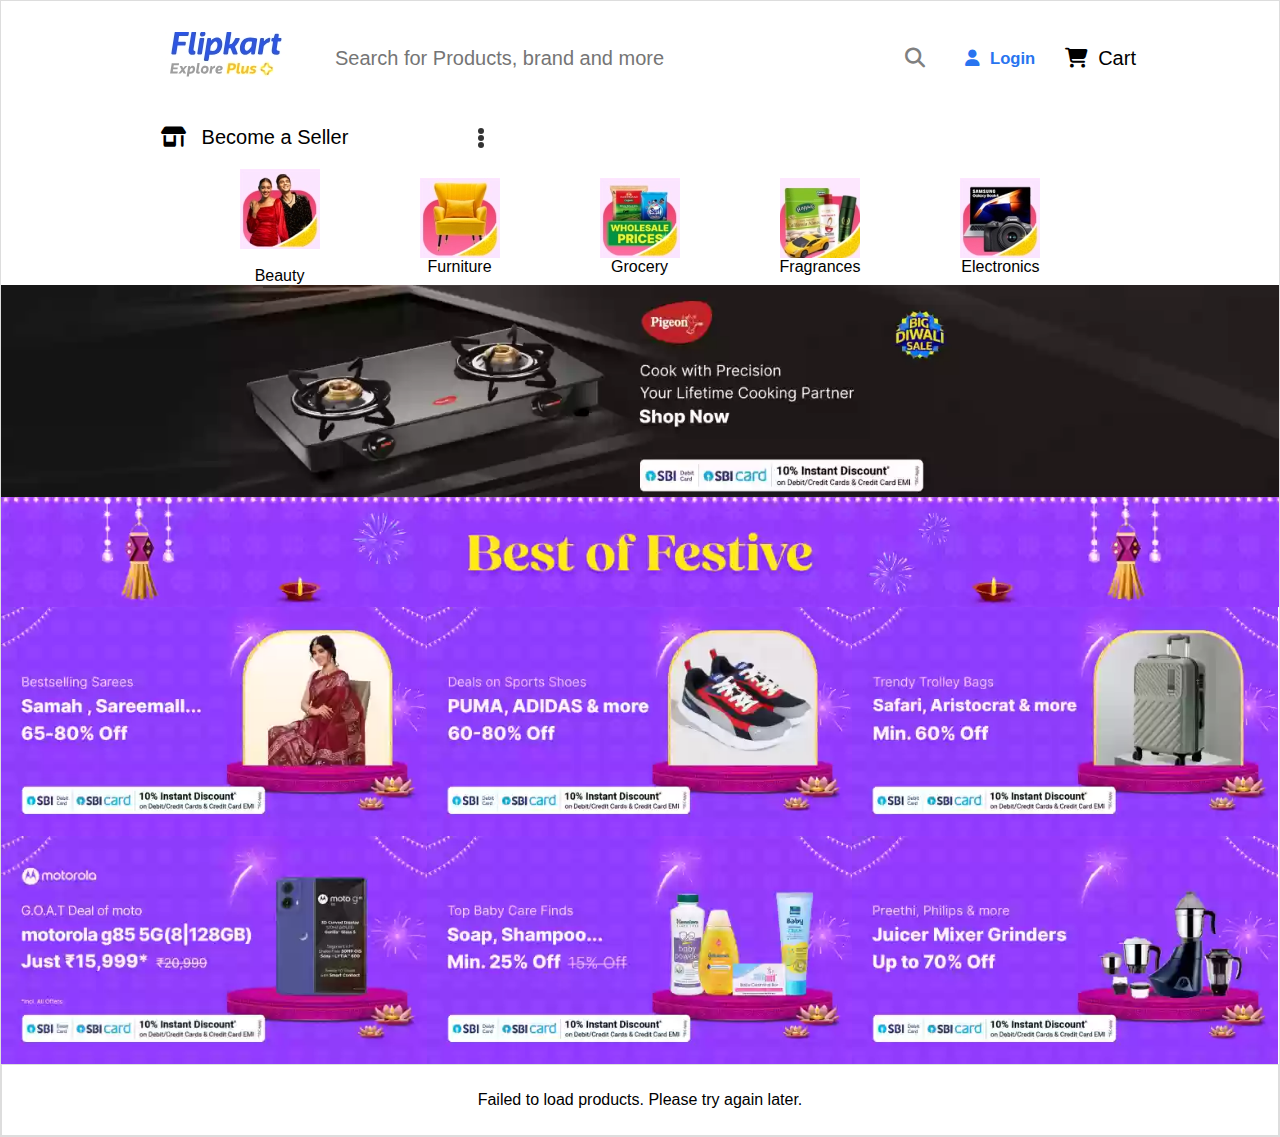
<file: index.html>
<!DOCTYPE html>
<html lang="en">
<head>
    <meta charset="UTF-8">
    <meta name="viewport" content="width=device-width, initial-scale=1.0">
    <link rel="stylesheet" href="https://cdnjs.cloudflare.com/ajax/libs/font-awesome/6.6.0/css/all.min.css">
    <link rel="stylesheet" href="style.css">
    <title>Document</title>
</head>
<body>
    <style>
        
        input{
            border-radius: 5px;
            width: 560px;
            height: 30px;
            border: none;
            background-color:azure;
        }
        nav{
    margin-left: 40px;
        display: flex;
        gap: 30px;
        font-size: 20px;
        align-items: center;
        position: static;
        }
        i{
            margin-right: 10px ;
        }
        .dot {
            width: 6px;
            height: 6px;
            background-color: #333;
            border-radius: 92%;
            margin: 1px 0;
            margin-left: 100px;
        }
        .cat{
            display: flex;
            align-items: center;
            gap: 100px;
           
        }
        .beauty{
            display: flex;
    flex-direction: column; 
    align-items: center;
    cursor: pointer; 
    
        }
       
        .carousel {
            overflow: hidden;
            width: 100%; 
           
            position: relative;
        }
        
        .carousel-images {
            display: flex;
            transition: transform 0.5s ease;
        }
        
        .carousel-images img {
            width: 100%;
            display: block;
        }
        
        .active {
            display: block;
        }
        .best{
          display: flex;
        }
        .best img{
            width:33.3%;
        
        }
.hover{
    position: relative;
    display: inline-block;
    cursor: pointer;
}
.loggg{
    display: none;
    position: absolute;
    top: 100%;
    left: 0;
    background-color: white;
    
    border: 1px solid #ccc;
    box-shadow: 0 4px 8px rgba(0, 0, 0, 0.1);
    z-index: 10;
}
.loggg button{
    display: block;
    width: 100%;
    color: black;
    width: 170px;
    padding: 10px;
    border: none;
    background: none;
    cursor: pointer;
}
.loggg button:hover {
    background-color:#2874f0;
    color: #fff;
}

.hover:hover .loggg {
    display: block;
}


    </style>
    <nav style="margin-left: 150px;">
        <div class="bar"><img src="Screenshot_24-10-2024_17218_.jpeg"></div>
        <div class="bar"> <input id="searchInput" oninput="filterItems()"  placeholder="Search for Products, brand and more" style="font-size: 20px;  background-color: #fff; "><i class="fa-solid fa-magnifying-glass" id="searchButton" style="color: gray;"></i> </div>
      <div class="hover">
        
        <h5 style="color:#2874f0;"><i class="fa-solid fa-user"></i>Login</h5>   
        <div class="loggg" id="loggg" >  
                <button onclick="redirectToLogin()">Login  </button>
               <button onclick="reverse()">Signup</button>
                <button onclick="profile()">My Profile</button>
                <button>Flipkart Plus Zone</button>
                <button>Orders</button>
                <button onclick="wish()">Wishlist</button>
                <button>Rewards</button>
                <button>Gift Cards</button>
                <button onclick="logout()">Log Out</button>
            </div>
        </div>
        
        <div class="bar" onclick="cart()"><i class="fa-solid fa-cart-shopping"></i>Cart</div>
        <div class="bar"><i class="fa-solid fa-shop"></i>  Become a Seller</div>
       <div class="hover"> <div class="vertical-dots">
            <div class="dot"></div>
            <div class="dot"></div>
            <div class="dot"></div>
        </div>
        <div class="loggg" >  
            <button>Notification Preferences</button>
            <button>Customer Care</button>
            <button>Advertise</button>
            <button>Download App</button>
        </div>
        </div>
    </nav>
    <div class="cat">
        <div onclick="b()" class="beauty"><img src="beauty.webp" alt=""><br>Beauty</div>
        <div onclick="fur()" class="beauty"><img src="furniture.webp" alt="">Furniture</div>
        <div onclick="gr()" class="beauty"><img src="grocery.webp" alt="">Grocery</div>
        <div onclick="fr()" class="beauty"><img src="perfumes.webp" alt="">Fragrances</div>
        <div onclick="el()" class="beauty"><img src="electronics.webp" alt="">Electronics</div>
    </div>
    <div class="spinner" id="spinner"></div>
    <div id="results" style="display: flex; gap: 70px; border:#333"></div>
    <div id="modal" class="modal" style="display: none;  background-color: #fff; width:100%;  margin-top: 100px;">
 
        <div id="modalContent" style="display:flex; gap: 100px; padding: 200px;"  >
    <div class="1" style="display: flex; flex-direction: column; ">
        <div id="image"></div>
        <button  class="button1" onclick="addToCart(`${modalid.innerText}`,`${modalTitle.innerText}`,`${modalPrice.innerText}`, `${image.innerHTML}`)">
            <i style="color: #fff;" class="fa-solid fa-cart-shopping"></i> Add To Cart
        </button>
        <button class="button2"><i style="color: #fff;" class="fa-solid fa-bolt"></i>Buy Now</button>
    </div>
    <div class="2"> 
    <h2 id="modalid"></h2>     
    <h2 id="modalTitle"></h2>
    <p id="modalDescription"></p>
    <p id="modalPrice"></p>
    <p id="modalCategory"></p>
    <p>Discount: <span id="discount"></span></p>
    <p>Rating: <span id="modalrating"></span></p>
    <p>Stock: <span id="modalStock"></span></p>
    <p>Tags: <span id="modaltags"></span></p>
    <p>Brand: <span id="modalbrand"></span></p>
    <p>Dimensions: <span id="modaldimensions"></span></p>
   
</div>
<div>
    <button onclick="closeModal()" style="color: black;">X</button>
</div>
</div>
</div>
<div id="itemsContainer"></div>
    <div class="carousel">
        <div class="carousel-images">
            <img src="new1.webp" alt="Image 1" class="active">
            <img src="new2.webp" alt="Image 2">
            <img src="new3.webp" alt="Image 3">
            <img src="new4.webp" alt="Image 4">
            <img src="new5.webp" alt="Image 5">
            <img src="new6.webp" alt="Image 6">
            <img src="new7.webp" alt="Image 7">

        </div>
    </div>
    <div class="best" >
        <img src="best1.webp" style="width: 100%;">
    </div>
    <div class="best"  style="width: 100%;" >
        <img src="best2.webp">
        <img src="best3.webp">
        <img src="best4.webp">
    </div>
    <div class="best">
        <img src="best5.webp">
        <img src="best6.webp">
        <img src="best7.webp">
    </div>
    <div class="container" id="productBody"></div>
    <script>
          function toggleSpinner(show) {
            const spinner = document.getElementById('spinner');
            if (show) {
                spinner.style.display = 'block';
            } else {
                spinner.style.display = 'none';
            }
        }

        async function getText(url) {
            try {
                toggleSpinner(true);
                let response = await fetch(url);
                let data = await response.json();
                console.log('Fetched data:', data);   
        
                const productBody = document.getElementById("productBody");
                productBody.innerHTML = '';
        
                data.products.forEach(product => { 
                    const div = document.createElement('div');
                    div.className = 'product'; 
                    div.innerHTML = `
                        <div class="product-content" onclick="showDetails(${product.id})">
                            <h4>ID: ${product.id}</h4>
                            <h2>${product.title}</h2>
                             <div class="images">
                                ${product.images.map(image => `
                                    <div class="image-container">
                                        <div class="image-spinner spinner"></div>
                                        <br>
                                        <img src="${image}" alt="${product.title}" style="max-width: 100px; max-height: 100px; margin: 5px;" onload="hideSpinner(this)">
                                    </div>
                                `).join('')}
                            </div><br>
                            <br>
                            <br>
                            <h3>Price: $${product.price}</h3>
                            <h3>Discount: ${product.discountPercentage}%</h3>
                    `;
                    productBody.appendChild(div);
                });

            } catch (error) {
                console.error('Error fetching data:', error);
                const productBody = document.getElementById("productBody");
                productBody.innerHTML = '<p>Failed to load products. Please try again later.</p>';
            } finally {
                toggleSpinner(false); 
            }
        }
        function hideSpinner(imgElement) {
            const container = imgElement.parentElement;
            const spinner = container.querySelector('.image-spinner');
            spinner.style.display = 'none'; 
        }
        getText("https://dummyjson.com/products");

        //img transformation

        let currentIndex = 0;
const images = document.querySelectorAll('.carousel-images img');
function showNextImage() {
    images[currentIndex].classList.remove('active');
    currentIndex++;
    if (currentIndex >= images.length) {
        currentIndex = 0;
    }
    images[currentIndex].classList.add('active');
    updateCarouselPosition();
}
function updateCarouselPosition() {
    const offset = -currentIndex * 100; 
    document.querySelector('.carousel-images').style.transform = `translateX(${offset}%)`;
}
setInterval(showNextImage, 2000);


//searchbar
document.getElementById('searchButton').addEventListener('click', searchAPI);
async function searchAPI() {
    const query = document.getElementById('searchInput').value;
    const apiUrl = `https://dummyjson.com/products`; 
    try {
        const response = await fetch(apiUrl);
        if (!response.ok) {
            throw new Error('Network response was not ok');
        }
        const data = await response.json();
        displayResults(data.products, query);
    } catch (error) {
        console.error('Error fetching data:', error);
        document.getElementById('results').innerText = 'Error fetching data';
    }
}
function displayResults(products, query) {
    const resultsDiv = document.getElementById('results');
    resultsDiv.innerHTML = '';

    const filteredProducts = products.filter(product => 
        product.title.toLowerCase().includes(query.toLowerCase()) ||
        (product.tags && product.tags.some(tag => tag.toLowerCase().includes(query.toLowerCase()))) || 
        product.category.toLowerCase().includes(query.toLowerCase()) ||
        product.id.toString().toLowerCase().includes(query.toLowerCase()) 
    );

    if (filteredProducts.length > 0) {
        filteredProducts.forEach(product => {
            const div = document.createElement('div');
            div.innerHTML = `
                <div class="product-content" onclick="showDetails(${product.id})">
                            <h4>ID: ${product.id}</h4>
                            <h2>${product.title}</h2>
                            <div class="images">
                                ${product.images.map(image => `
                                    <div class="image-container">
                                        <div class="image-spinner spinner" style="margin-left: 5px;"></div>
                                        <br>
                                        <img src="${image}" alt="${product.title}" style="max-width: 100px; max-height: 100px; margin: 5px;" onload="hideSpinner(this)">
                                    </div>
                                `).join('')}
                            </div><br>
                            <br>
                            <br>
                            <h3>Price: $${product.price}</h3>
                            <h3>Discount: ${product.discountPercentage}%</h3>
                            <h3>Tags: ${product.tags}</h3>
                        </div>
            `; 
            resultsDiv.appendChild(div);
        });
    } else {
        resultsDiv.innerText = 'No results found';
    }
}


const apiEndpoint = 'https://dummyjson.com/products';



    </script>
    <script src="script.js"></script>
</body>
</html>
</file>
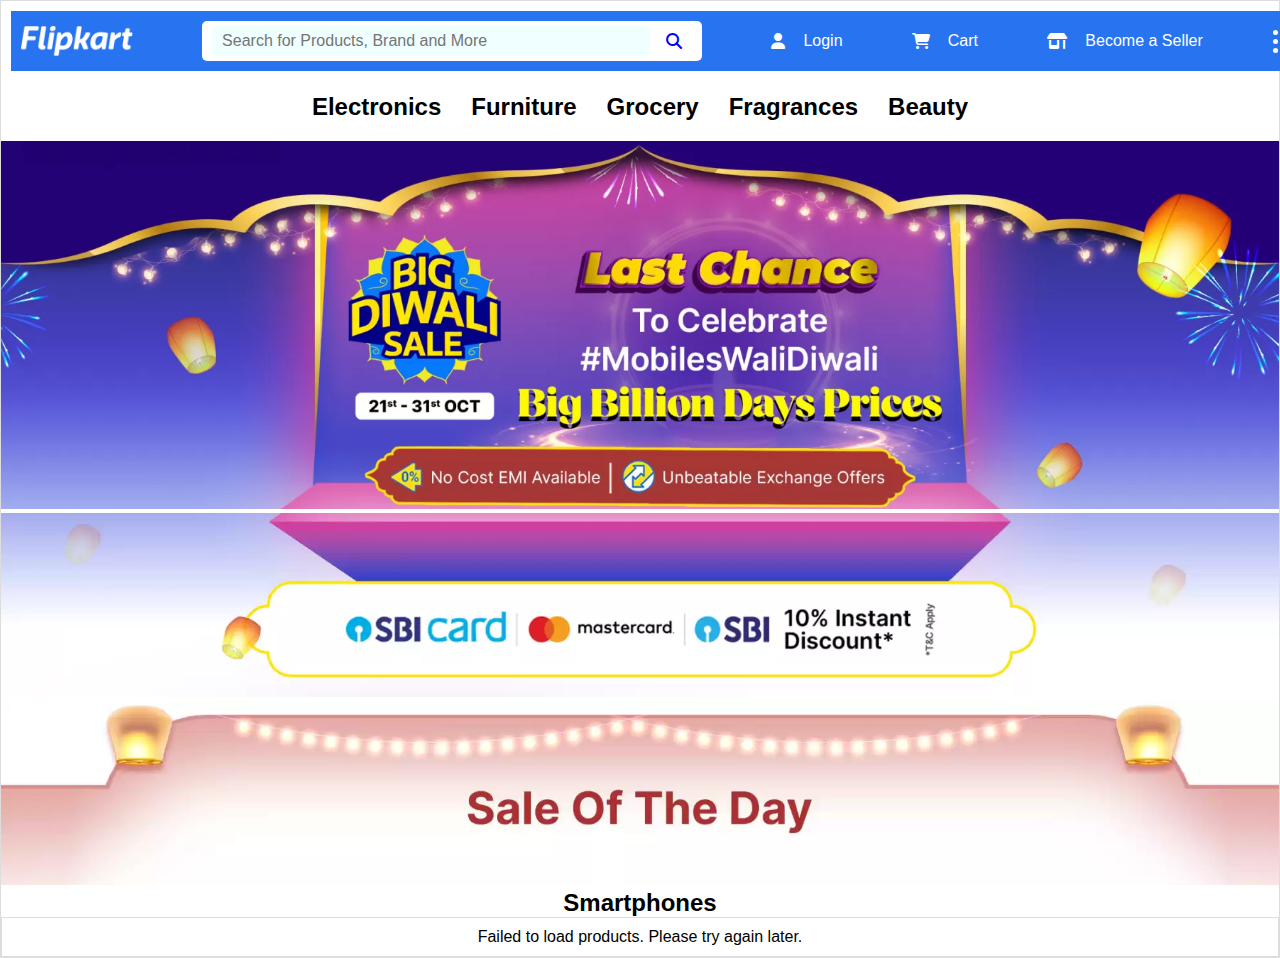
<file: beauty.html>
<!DOCTYPE html>
<html lang="en">
<head>
    <meta charset="UTF-8">
    <meta name="viewport" content="width=device-width, initial-scale=1.0">
    <link rel="stylesheet" href="style.css">
    <link rel="stylesheet" href="https://cdnjs.cloudflare.com/ajax/libs/font-awesome/6.6.0/css/all.min.css">
    <title>Smartphones</title>
</head>
<body>
<style>
   /* ===== Base Reset ===== */
* {
  margin: 0;
  padding: 0;
  box-sizing: border-box;
  font-family: sans-serif;
}

nav {
  width: 100%;
  background-color: #2874f0;
 
  display: flex;
  align-items: center;
  justify-content: space-between;
  flex-wrap: wrap;
  gap: 10px;
  z-index: 1000;
}

/* === Bar Elements === */
.bar {
  display: flex;
  align-items: center;
  gap: 8px;
  color: #fff;
  font-size: 1rem;
  cursor: pointer;
}

/* === Logo === */
.logo img {
  height: 30px;
  width: auto;
}

/* === Search Box === */
.search-box {
  background-color: #fff;
  border-radius: 5px;
  padding: 5px 10px;
  display: flex;
  align-items: center;
  flex-grow: 1;
  max-width: 500px;
}

.search-box input {
  border: none;
  outline: none;
  padding: 5px 10px;
  font-size: 1rem;
  width: 100%;
}

.search-box i {
  color: blue;
  font-size: 1rem;
  margin-left: 8px;
}

/* === Dots === */
.vertical-dots {
  flex-direction: column;
  gap: 2px;
}

.dot {
  width: 5px;
  height: 5px;
  background-color: #fff;
  border-radius: 50%;
}

/* === Responsive Breakpoints === */
@media (max-width: 992px) {
  nav {
    flex-wrap: wrap;
    justify-content: center;
  }

  .search-box {
    order: 2;
    width: 100%;
    max-width: 600px;
    margin-top: 10px;
  }

  .logo {
    order: 1;
  }

  .nav-item {
    order: 3;
  }
}

@media (max-width: 576px) {
 

  .search-box {
    flex-direction: row;
    width: 100%;
  }

  .nav-item {
    font-size: 0.9rem;
  }

  .bar {
    flex: 1 1 auto;
    justify-content: center;
  }

  .vertical-dots {
    display: none;
  }
}

    i{
        border-radius: 0px;
    }
    .modal-content{
        display: flex;
        gap: 100px;

    }
    .button1{
        font-weight: bold;
        width: 200px;
        height: 50px;
        background-color: #ff9f00;
        margin-bottom: 5px;
    }
    .button2{
        font-weight: bold;
        width: 200px;
        height: 50px;
        background-color: #fb641b;
    }
    
</style>
  <nav>
  <div class="bar logo">
    <img src="flipkart-plus_8d85f4.png" alt="Flipkart">
  </div>

  <div class="bar search-box">
    <input type="text" placeholder="Search for Products, Brand and More">
    <i class="fa-solid fa-magnifying-glass"></i>
  </div>

  <div class="bar nav-item">
    <i class="fa-solid fa-user"></i> Login
  </div>

  <div class="bar nav-item" onclick="cart()">
    <i class="fa-solid fa-cart-shopping"></i> Cart
  </div>

  <div class="bar nav-item">
    <i class="fa-solid fa-shop"></i> Become a Seller
  </div>

  <div class="bar vertical-dots">
    <div class="dot"></div>
    <div class="dot"></div>
    <div class="dot"></div>
  </div>
</nav>

       
    
    <br>
    <br>
    <br>
    <br>
    <div class="cate" style="box-shadow: gray;">
        <h1 onclick="el()">Electronics</h1>
        <h1 onclick="fur()">Furniture</h1>
        <h1 onclick="gr()">Grocery</h1>
        <h1 onclick="fr()">Fragrances</h1>
        <h1 onclick="b()">Beauty</h1>
    </div>
    <img src="f111.webp" style="width: 100%;">
    <img src="f22.webp" style="width: 100%;">
    <img src="f33.webp" style="width: 100%;">
    <h1>Smartphones</h1>
    <div id="productBody"></div>
        <div id="modal" class="modal" style="display: none;  background-color: #fff; width:100%;  margin-top: 100px;">
 
            <div id="modalContent" style="display:flex; gap: 100px; padding: 200px;"  >
        <div class="1" style="display: flex; flex-direction: column; width:auto ">
            <div id="image" style="display:flex; flex-direction:column"></div>
            <button class="button1"><i style="color: #fff;" class="fa-solid fa-cart-shopping"></i> Add To Cart</button>
            <button class="button2"><i style="color: #fff;" class="fa-solid fa-bolt"></i>Buy Now</button>
        </div>
        <div class="2">  
        <h2 id="modalTitle"></h2>
        <p id="modalDescription"></p>
        <p id="modalPrice"></p>
        <p id="modalCategory"></p>
        <p>Discount: <span id="discount"></span></p>
        <p>Rating: <span id="modalrating"></span></p>
        <p>Stock: <span id="modalStock"></span></p>
        <p>Tags: <span id="modaltags"></span></p>
        <p>Brand: <span id="modalbrand"></span></p>
        <p>Dimensions: <span id="modaldimensions"></span></p></div>
        <div><button class="on" onclick="closeModal()" style="color: black;">X</button></div>
   
        </div>
    </div>

    <script>
        async function getText(url) {
            try {
                let response = await fetch(url);
                let data = await response.json();
                console.log('Fetched data:', data);

                const productBody = document.getElementById("productBody");
                productBody.innerHTML = '';

                data.products.forEach(product => {
                    const div = document.createElement('div');
                    div.className = 'product'; 
                    div.innerHTML = `
                        <div class="product-content" onclick="showDetails(${product.id})">
                            <h4>ID: ${product.id}</h4>
                            <h2>${product.title}</h2>
                            <div class="images">
                                ${product.images.map(image => `<img src="${image}" alt="${product.title}" style="max-width: 100px; max-height: 100px; margin: 5px;">`).join('')}
                            </div>
                            <!-- <p>Description: ${product.description}</p>
                            <h3>Category: ${product.category}</h3> -->
                            <h3>Price: $${product.price}</h3>
                            <h3>Discount: ${product.discountPercentage}%</h3>
                            <!-- <h3>Rating: ${product.rating}</h3>
                            <h3>Stock: ${product.stock}</h3> -->
                            <!-- <button onclick="showDetails(${product.id})">Know More</button>  -->
                        </div>
                    `;
                    productBody.appendChild(div);
                });

            } catch (error) {
                console.error('Error fetching data:', error);
                const productBody = document.getElementById("productBody");
                productBody.innerHTML = '<p>Failed to load products. Please try again later.</p>';
            }
        }

        
        getText("https://dummyjson.com/products/category/smartphones");        
    </script>
    <script src="script.js"></script>
    
</body>
</html>
</file>
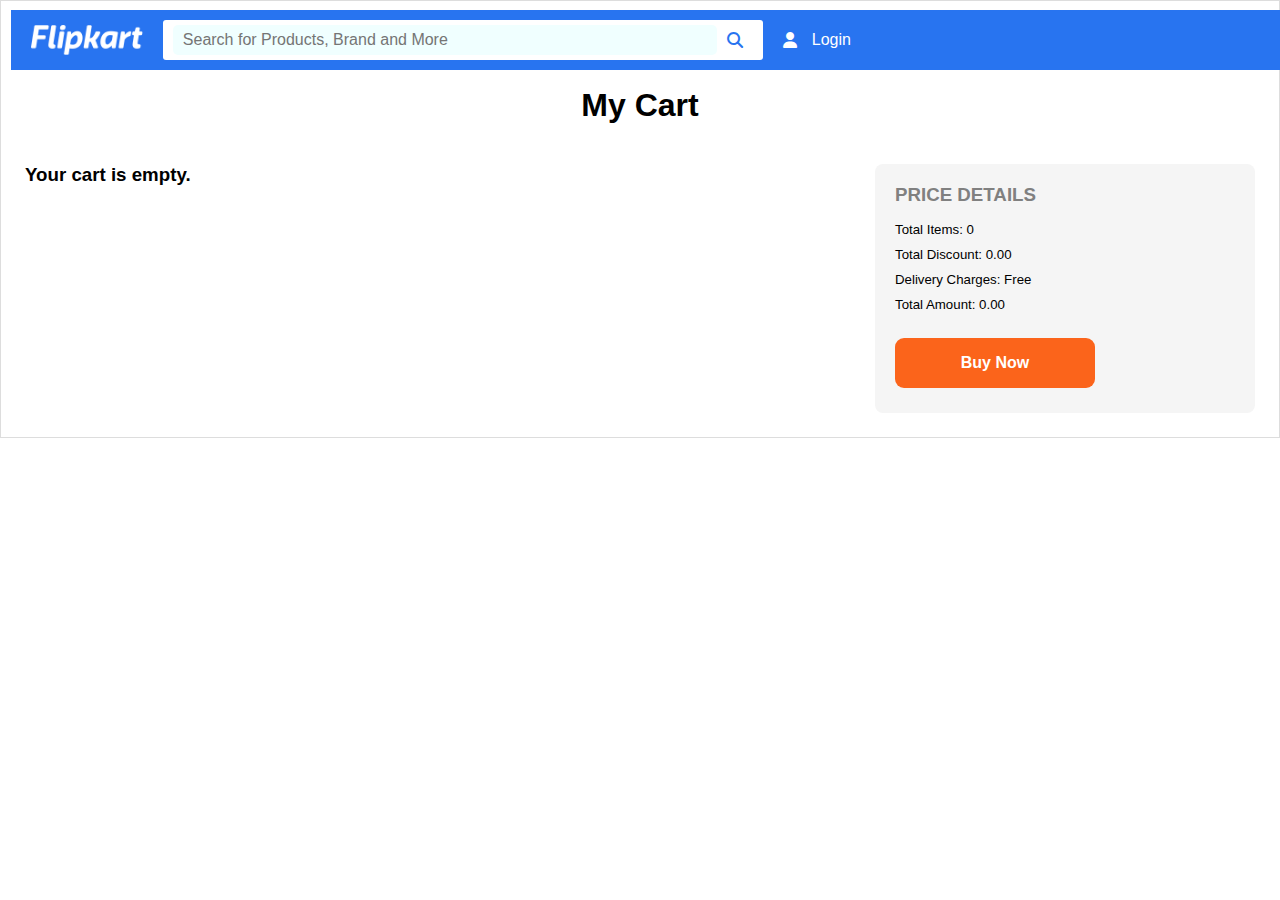
<file: cart.html>
<!DOCTYPE html>
<html lang="en">
<head>
    <meta charset="UTF-8">
    <meta name="viewport" content="width=device-width, initial-scale=1.0">
    <title>My Cart</title>
    <link rel="stylesheet" href="style.css">
    <link rel="stylesheet" href="https://cdnjs.cloudflare.com/ajax/libs/font-awesome/6.6.0/css/all.min.css">
</head>
<style>
   /* Reset and base styles */
* {
  margin: 0;
  padding: 0;
  box-sizing: border-box;
  font-family: sans-serif;
}

body {
  padding-top: 70px; /* To avoid nav overlap */
}

/* === Navbar === */
nav {
  position: fixed;
  top: 0;
  width: 100%;
  background-color: #2874f0;
  display: flex;
  align-items: center;
  padding: 10px 20px;
  z-index: 1000;
  flex-wrap: wrap;
  gap: 20px;
}

/* Logo */
.bar img {
  height: 30px;
  cursor: pointer;
}

/* Search box */
.barr {
  display: flex;
  align-items: center;
  background-color: #fff;
  border-radius: 3px;
  padding: 5px 10px;
  flex-grow: 1;
  max-width: 600px;
}

.barr input {
  border: none;
  outline: none;
  font-size: 1rem;
  flex-grow: 1;
}

.barr i {
  color: #2874f0;
  font-size: 1rem;
  margin-left: 10px;
}

/* Nav Login */
.bar {
  color: #fff;
  font-size: 1rem;
  display: flex;
  align-items: center;
  gap: 5px;
  cursor: pointer;
}

/* === Main Cart Layout === */
h1 {
  font-size: 2rem;
  margin: 1rem 1.5rem;
}

.cart-container {
  display: flex;
  flex-wrap: wrap;
  gap: 2rem;
  padding: 1.5rem;
  justify-content: center;
}

/* Cart Items List */
#cartItems {
  flex: 1 1 60%;
  min-width: 300px;
}

/* Price Summary Box */
#add {
  flex: 1 1 300px;
  background-color: #f5f5f5;
  padding: 20px;
  border-radius: 8px;
}

#add h3 {
  color: gray;
  margin-bottom: 1rem;
}

#add h5 {
  margin: 10px 0;
  font-weight: 500;
}

.button2 {
  margin-top: 1rem;
  background-color: #fb641b;
  color: white;
  padding: 12px;
  border: none;
  border-radius: 9px;
  font-weight: bold;
  font-size: 1rem;
  width: 100%;
  cursor: pointer;
}

/* === Responsive Design === */
@media (max-width: 768px) {
  nav {
    flex-direction: column;
    align-items: flex-start;
    gap: 10px;
  }

  .barr {
    width: 100%;
    max-width: 100%;
  }

  .bar {
    justify-content: flex-start;
  }

  .cart-container {
    flex-direction: column;
    padding: 1rem;
  }

  #add {
    width: 100%;
  }
}

@media (max-width: 480px) {
  h1 {
    font-size: 1.5rem;
    text-align: center;
  }

  .button2 {
    font-size: 0.95rem;
  }

  .barr input {
    font-size: 0.9rem;
  }
}

</style>
<body>
 <nav>
  <div class="bar" onclick="home()">
    <img src="flipkart-plus_8d85f4.png" alt="Logo">
  </div>
  <div class="barr">
    <input placeholder="Search for Products, Brand and More">
    <i class="fa-solid fa-magnifying-glass"></i>
  </div>
  <div class="bar" onclick="redirectToLogin()">
    <i class="fa-solid fa-user"></i> Login
  </div>
</nav>

<h1>My Cart</h1>

<div class="cart-container">
  <div id="cartItems"></div>
  <div id="add">
    <h3>PRICE DETAILS</h3>
    <h5>Total Items: <span id="totalItems">0</span></h5>
    <h5>Total Discount: <span id="totalDiscount">$0.00</span></h5>
    <h5>Delivery Charges: Free</h5>
    <h5>Total Amount: <span id="totalAmount">$0.00</span></h5>
    <button class="button2">Buy Now</button>
  </div>
</div>

    <script>
        document.addEventListener('DOMContentLoaded', () => {
            const cartContainer = document.getElementById('cartItems');
            const totalItemsElement = document.getElementById('totalItems');
            const totalDiscountElement = document.getElementById('totalDiscount');
            const totalAmountElement = document.getElementById('totalAmount');

            let cart = JSON.parse(localStorage.getItem('cart')) || [];
            let total = 0;
            let totalItems = 0;
            let totalDiscount = 0;

            if (cart.length === 0) {
                cartContainer.innerHTML = '<h3>Your cart is empty.</h3>';
            } else {
                cart.forEach(item => {
                    const itemElement = document.createElement('div');
                    itemElement.classList.add('crt');

                    itemElement.innerHTML = `
                        <div class="it">
                            ${item.image}
                            <h3>${item.title}</h3>
                            <p>Price: $${item.price}</p>
                            <p>Product ID: ${item.id}</p>
                            <button class="remove-button" data-id="${item.id}">Remove item</button>
                        </div>
                    `;
                    cartContainer.appendChild(itemElement);
                    total += item.price;
                    totalItems++;
                    if (item.discountPercentage) {
                        const discountAmount = (item.price * item.discountPercentage) / 100;
                        totalDiscount += discountAmount;
                    }
                    const removeButton = itemElement.querySelector('.remove-button');
                    removeButton.addEventListener('click', () => removeItem(item.id));
                });
            }
            totalItemsElement.textContent = totalItems;
            totalDiscountElement.textContent = `${totalDiscount.toFixed(2)}`;
            totalAmountElement.textContent = `${(total - totalDiscount).toFixed(2)}`;
            function removeItem(itemId) {
                cart = cart.filter(item => item.id !== itemId);
                localStorage.setItem('cart', JSON.stringify(cart));
                window.location.reload();
            }
        });
    </script>
    
</body>
</html>
</file>
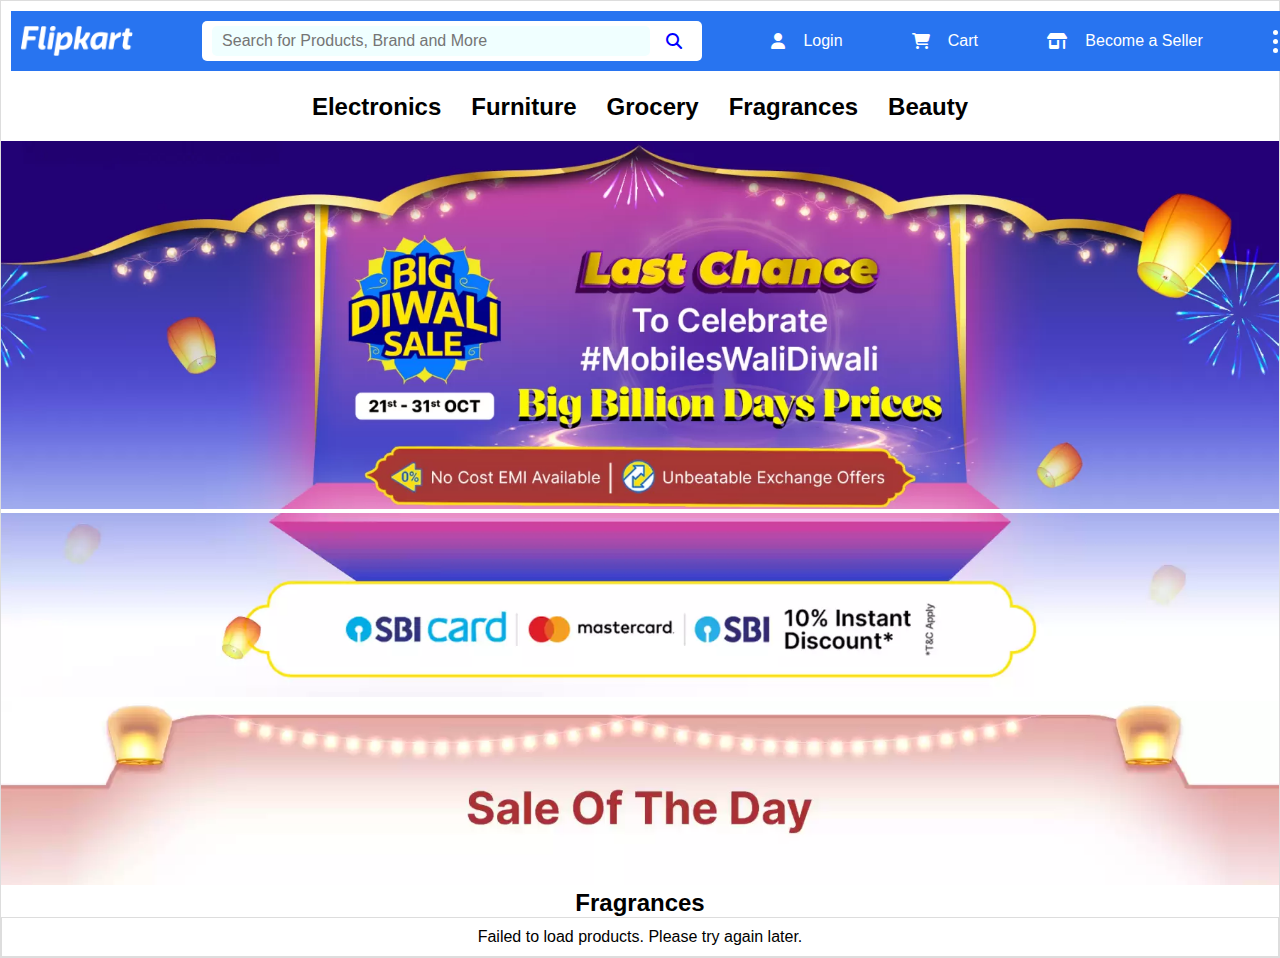
<file: fragrances.html>
<!DOCTYPE html>
<html lang="en">
<head>
    <meta charset="UTF-8">
    <meta name="viewport" content="width=device-width, initial-scale=1.0">
    <link rel="stylesheet" href="style.css">
    <link rel="stylesheet" href="https://cdnjs.cloudflare.com/ajax/libs/font-awesome/6.6.0/css/all.min.css">
    <title>Fragrances</title>
</head>
<body>
    <style>
        * {
  margin: 0;
  padding: 0;
  box-sizing: border-box;
  font-family: sans-serif;
}
nav {
  width: 100%;
  background-color: #2874f0;
 
  display: flex;
  align-items: center;
  justify-content: space-between;
  flex-wrap: wrap;
  gap: 10px;
  z-index: 1000;
}

/* === Bar Elements === */
.bar {
  display: flex;
  align-items: center;
  gap: 8px;
  color: #fff;
  font-size: 1rem;
  cursor: pointer;
}

/* === Logo === */
.logo img {
  height: 30px;
  width: auto;
}

/* === Search Box === */
.search-box {
  background-color: #fff;
  border-radius: 5px;
  padding: 5px 10px;
  display: flex;
  align-items: center;
  flex-grow: 1;
  max-width: 500px;
}

.search-box input {
  border: none;
  outline: none;
  padding: 5px 10px;
  font-size: 1rem;
  width: 100%;
}

.search-box i {
  color: blue;
  font-size: 1rem;
  margin-left: 8px;
}

/* === Dots === */
.vertical-dots {
  flex-direction: column;
  gap: 2px;
}

.dot {
  width: 5px;
  height: 5px;
  background-color: #fff;
  border-radius: 50%;
}

/* === Responsive Breakpoints === */
@media (max-width: 992px) {
  nav {
    flex-wrap: wrap;
    justify-content: center;
  }

  .search-box {
    order: 2;
    width: 100%;
    max-width: 600px;
    margin-top: 10px;
  }

  .logo {
    order: 1;
  }

  .nav-item {
    order: 3;
  }
}

@media (max-width: 576px) {
 

  .search-box {
    flex-direction: row;
    width: 100%;
  }

  .nav-item {
    font-size: 0.9rem;
  }

  .bar {
    flex: 1 1 auto;
    justify-content: center;
  }

  .vertical-dots {
    display: none;
  }
}
    i{
        border-radius: 0px;
    }
    .modal-content{
        display: flex;
        gap: 100px;

    }
    .button1{
        font-weight: bold;
        width: 200px;
        height: 50px;
        background-color: #ff9f00;
        margin-bottom: 5px;
    }
    .button2{
        font-weight: bold;
        width: 200px;
        height: 50px;
        background-color: #fb641b;
    }
</style>
  <nav>
  <div class="bar logo">
    <img src="flipkart-plus_8d85f4.png" alt="Flipkart">
  </div>

  <div class="bar search-box">
    <input type="text" placeholder="Search for Products, Brand and More">
    <i class="fa-solid fa-magnifying-glass"></i>
  </div>

  <div class="bar nav-item">
    <i class="fa-solid fa-user"></i> Login
  </div>

  <div class="bar nav-item" onclick="cart()">
    <i class="fa-solid fa-cart-shopping"></i> Cart
  </div>

  <div class="bar nav-item">
    <i class="fa-solid fa-shop"></i> Become a Seller
  </div>

  <div class="bar vertical-dots">
    <div class="dot"></div>
    <div class="dot"></div>
    <div class="dot"></div>
  </div>
</nav>
<br>
<br>
<br>
<br>
<div class="cate" id="cate" style="box-shadow: gray;">
    <h1  onclick="el()">Electronics</h1>
    <h1 onclick="fur()">Furniture</h1>
    <h1 onclick="gr()">Grocery</h1>
    <h1 onclick="fr()">Fragrances</h1>
    <h1 onclick="b()">Beauty</h1>
</div>
<img src="f111.webp" style="width: 100%;">
<img src="f22.webp" style="width: 100%;">
<img src="f33.webp" style="width: 100%;">
    <h1>Fragrances</h1>
    <div id="productBody"></div>
    <div id="modal" class="modal" style="display: none;  background-color: #fff; width:100%;  margin-top: 100px;">
 
        <div id="modalContent" style="display:flex; gap: 100px; padding: 200px;"  >
    <div class="1" style="display: flex; flex-direction: column; ">
        <div id="image"></div>
        <button class="button1" id="addToCartButton" data-product-id="123" ><i style="color: #fff;" class="fa-solid fa-cart-shopping"></i> Add To Cart</button>
        <button class="button2"><i style="color: #fff;" class="fa-solid fa-bolt"></i>Buy Now</button>
    </div>
    <div class="2">  
    <h2 id="modalTitle"></h2>
    <p id="modalDescription"></p>
    <p id="modalPrice"></p>
    <p id="modalCategory"></p>
    <p>Discount: <span id="discount"></span></p>
    <p>Rating: <span id="modalrating"></span></p>
    <p>Stock: <span id="modalStock"></span></p>
    <p>Tags: <span id="modaltags"></span></p>
    <p>Brand: <span id="modalbrand"></span></p>
    <p>Dimensions: <span id="modaldimensions"></span></p>
    <button onclick="closeModal()">Close</button></div>
    </div>
</div>
    <script>
       
        async function getText(url) {
            try {
                let response = await fetch(url);
                let data = await response.json();
                console.log('Fetched data:', data);

                const productBody = document.getElementById("productBody");
                productBody.innerHTML = '';

                data.products.forEach(product => {
                    const div = document.createElement('div');
                    div.className = 'product'; 
                    div.innerHTML = `
                        <div class="product-content" onclick="showDetails(${product.id})">
                            <h4>ID: ${product.id}</h4>
                            <h2>${product.title}</h2>
                            <div class="images">
                                ${product.images.map(image => `<img src="${image}" alt="${product.title}" style="max-width: 100px; max-height: 100px; margin: 5px;">`).join('')}
                            </div>
                            <!-- <p>Description: ${product.description}</p>
                            <h3>Category: ${product.category}</h3> -->
                            <h3>Price: $${product.price}</h3>
                            <h3>Discount: ${product.discountPercentage}%</h3>
                            <!-- <h3>Rating: ${product.rating}</h3>
                            <h3>Stock: ${product.stock}</h3> -->
                            <!-- <button onclick="showDetails(${product.id})">Know More</button>  -->
                        </div>
                    `;
                    productBody.appendChild(div);
                });

            } catch (error) {
                console.error('Error fetching data:', error);
                const productBody = document.getElementById("productBody");
                productBody.innerHTML = '<p>Failed to load products. Please try again later.</p>';
            }
        }

       
        getText("https://dummyjson.com/products/category/fragrances");

        document.getElementById('addToCartButton').addEventListener('click', function() {
            const productId = this.getAttribute('data-product-id');
            
            // Assuming your API endpoint to add an item to the cart is '/api/cart/add'
            fetch('/api/cart/add', {
                method: 'POST',
                headers: {
                    'Content-Type': 'application/json'
                },
                body: JSON.stringify({ productId: productId })
            })
            .then(response => {
                if (!response.ok) {
                    throw new Error('Network response was not ok');
                }
                return response.json();
            })
            .then(data => {
                // Handle successful response
                console.log('Item added to cart:', data);
                // Optionally redirect to cart page
                window.location.href = "cart.html";
            })
            .catch(error => {
                console.error('There was a problem with the fetch operation:', error);
            });
        });
        
     
    </script>
    <script src="script.js"></script>
    
</body>
</html>
</file>
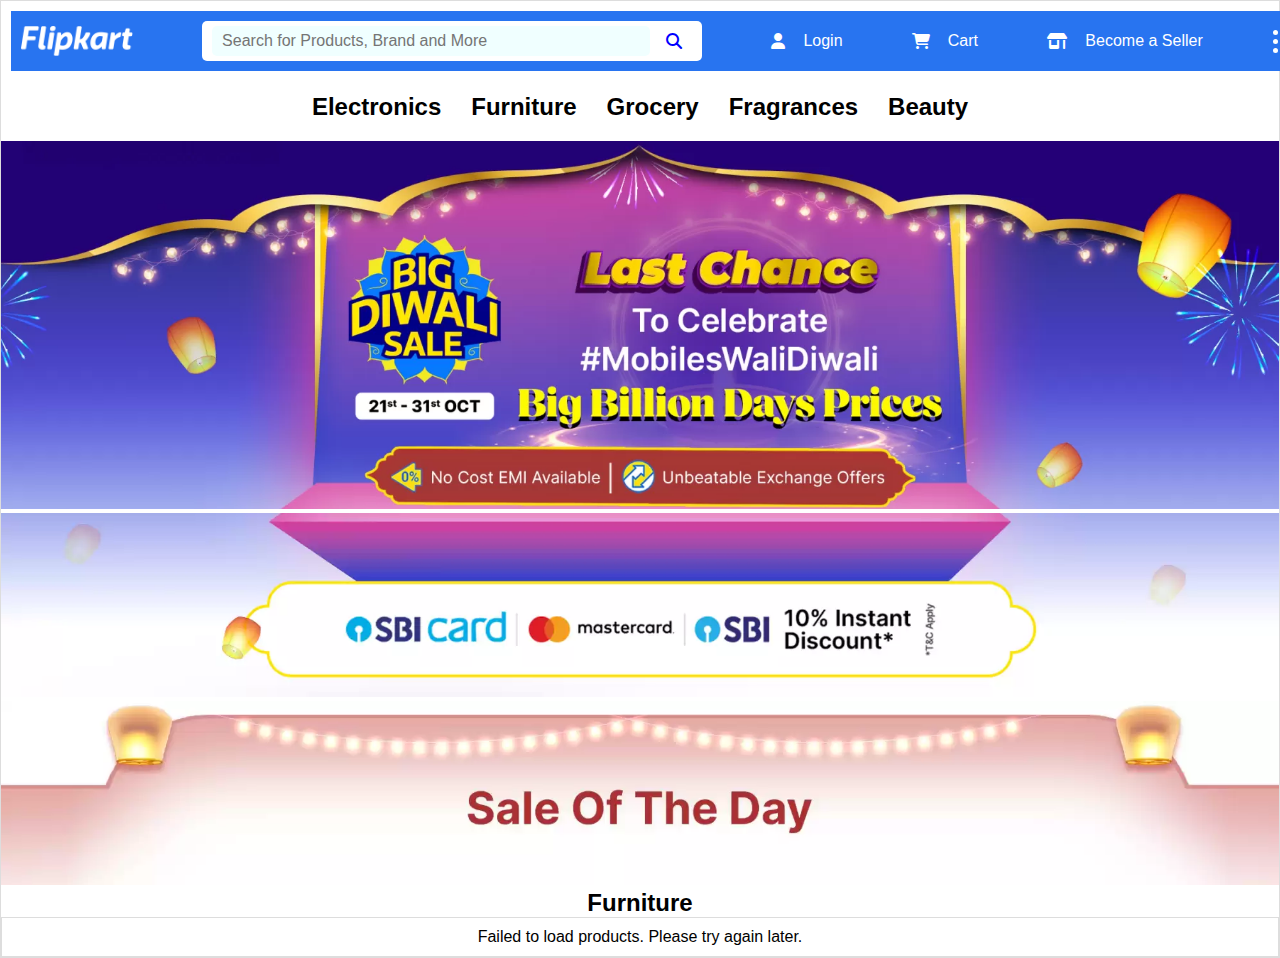
<file: furniture.html>
<!DOCTYPE html>
<html lang="en">
<head>
    <meta charset="UTF-8">
    <meta name="viewport" content="width=device-width, initial-scale=1.0">
    <link rel="stylesheet" href="style.css">
    <link rel="stylesheet" href="https://cdnjs.cloudflare.com/ajax/libs/font-awesome/6.6.0/css/all.min.css">
    <title>Furniture</title>
</head>
<body>
    <style>
        * {
  margin: 0;
  padding: 0;
  box-sizing: border-box;
  font-family: sans-serif;
}
        nav {
  width: 100%;
  background-color: #2874f0;
 
  display: flex;
  align-items: center;
  justify-content: space-between;
  flex-wrap: wrap;
  gap: 10px;
  z-index: 1000;
}

/* === Bar Elements === */
.bar {
  display: flex;
  align-items: center;
  gap: 8px;
  color: #fff;
  font-size: 1rem;
  cursor: pointer;
}

/* === Logo === */
.logo img {
  height: 30px;
  width: auto;
}

/* === Search Box === */
.search-box {
  background-color: #fff;
  border-radius: 5px;
  padding: 5px 10px;
  display: flex;
  align-items: center;
  flex-grow: 1;
  max-width: 500px;
}

.search-box input {
  border: none;
  outline: none;
  padding: 5px 10px;
  font-size: 1rem;
  width: 100%;
}

.search-box i {
  color: blue;
  font-size: 1rem;
  margin-left: 8px;
}

/* === Dots === */
.vertical-dots {
  flex-direction: column;
  gap: 2px;
}

.dot {
  width: 5px;
  height: 5px;
  background-color: #fff;
  border-radius: 50%;
}

/* === Responsive Breakpoints === */
@media (max-width: 992px) {
  nav {
    flex-wrap: wrap;
    justify-content: center;
  }

  .search-box {
    order: 2;
    width: 100%;
    max-width: 600px;
    margin-top: 10px;
  }

  .logo {
    order: 1;
  }

  .nav-item {
    order: 3;
  }
}

@media (max-width: 576px) {
 

  .search-box {
    flex-direction: row;
    width: 100%;
  }

  .nav-item {
    font-size: 0.9rem;
  }

  .bar {
    flex: 1 1 auto;
    justify-content: center;
  }

  .vertical-dots {
    display: none;
  }
}
        i{
            border-radius: 0px;
        }
        .modal-content{
            display: flex;
            gap: 100px;
    
        }
        .button1{
            font-weight: bold;
            width: 200px;
            height: 50px;
            background-color: #ff9f00;
            margin-bottom: 5px;
        }
        .button2{
            font-weight: bold;
            width: 200px;
            height: 50px;
            background-color: #fb641b;
        }
        
    </style>
         <nav>
  <div class="bar logo">
    <img src="flipkart-plus_8d85f4.png" alt="Flipkart">
  </div>

  <div class="bar search-box">
    <input type="text" placeholder="Search for Products, Brand and More">
    <i class="fa-solid fa-magnifying-glass"></i>
  </div>

  <div class="bar nav-item">
    <i class="fa-solid fa-user"></i> Login
  </div>

  <div class="bar nav-item" onclick="cart()">
    <i class="fa-solid fa-cart-shopping"></i> Cart
  </div>

  <div class="bar nav-item">
    <i class="fa-solid fa-shop"></i> Become a Seller
  </div>

  <div class="bar vertical-dots">
    <div class="dot"></div>
    <div class="dot"></div>
    <div class="dot"></div>
  </div>
</nav>
    <br>
    <br>
    <br>
    <br>
    <div class="cate" style="box-shadow: gray;">
        <h1  onclick="el()">Electronics</h1>
        <h1 onclick="fur()">Furniture</h1>
        <h1 onclick="gr()">Grocery</h1>
        <h1 onclick="fr()">Fragrances</h1>
        <h1 onclick="b()">Beauty</h1>
    </div>
    <img src="f111.webp" style="width: 100%;">
    <img src="f22.webp" style="width: 100%;">
    <img src="f33.webp" style="width: 100%;">
    <h1>Furniture</h1>
    <div id="productBody"></div>
    <div id="modal" class="modal" style="display: none;  background-color: #fff; width:100%;  margin-top: 100px;">
 
        <div id="modalContent" style="display:flex; gap: 100px; padding: 200px;"  >
    <div class="1" style="display: flex; flex-direction: column; ">
        <div id="image"></div>
        <button class="button1"><i style="color: #fff;" class="fa-solid fa-cart-shopping"></i> Add To Cart</button>
        <button class="button2"><i style="color: #fff;" class="fa-solid fa-bolt"></i>Buy Now</button>
    </div>
    <div class="2">  
    <h2 id="modalTitle"></h2>
    <p id="modalDescription"></p>
    <p id="modalPrice"></p>
    <p id="modalCategory"></p>
    <p>Discount: <span id="discount"></span></p>
    <p>Rating: <span id="modalrating"></span></p>
    <p>Stock: <span id="modalStock"></span></p>
    <p>Tags: <span id="modaltags"></span></p>
    <p>Brand: <span id="modalbrand"></span></p>
    <p>Dimensions: <span id="modaldimensions"></span></p>
    <button onclick="closeModal()">Close</button></div>
    </div>
</div>
    <script>
        
        async function getText(url) {
            try {
                let response = await fetch(url);
                let data = await response.json();
                console.log('Fetched data:', data);

                const productBody = document.getElementById("productBody");
                productBody.innerHTML = '';

                data.products.forEach(product => {
                    const div = document.createElement('div');
                    div.className = 'product'; 
                    div.innerHTML = `
                       <div class="product-content" onclick="showDetails(${product.id})">
                            <h4>ID: ${product.id}</h4>
                            <h2>${product.title}</h2>
                            <div class="images">
                                ${product.images.map(image => `<img src="${image}" alt="${product.title}" style="max-width: 100px; max-height: 100px; margin: 5px;">`).join('')}
                            </div>
                            <!-- <p>Description: ${product.description}</p>
                            <h3>Category: ${product.category}</h3> -->
                            <h3>Price: $${product.price}</h3>
                            <h3>Discount: ${product.discountPercentage}%</h3>
                            <!-- <h3>Rating: ${product.rating}</h3>
                            <h3>Stock: ${product.stock}</h3> -->
                            <!-- <button onclick="showDetails(${product.id})">Know More</button>  -->
                        </div>
                    `;
                    productBody.appendChild(div);
                });

            } catch (error) {
                console.error('Error fetching data:', error);
                const productBody = document.getElementById("productBody");
                productBody.innerHTML = '<p>Failed to load products. Please try again later.</p>';
            }
        }

       
        getText("https://dummyjson.com/products/category/furniture");
    </script>
    <script src="script.js"></script>
    
</body>
</html>
</file>
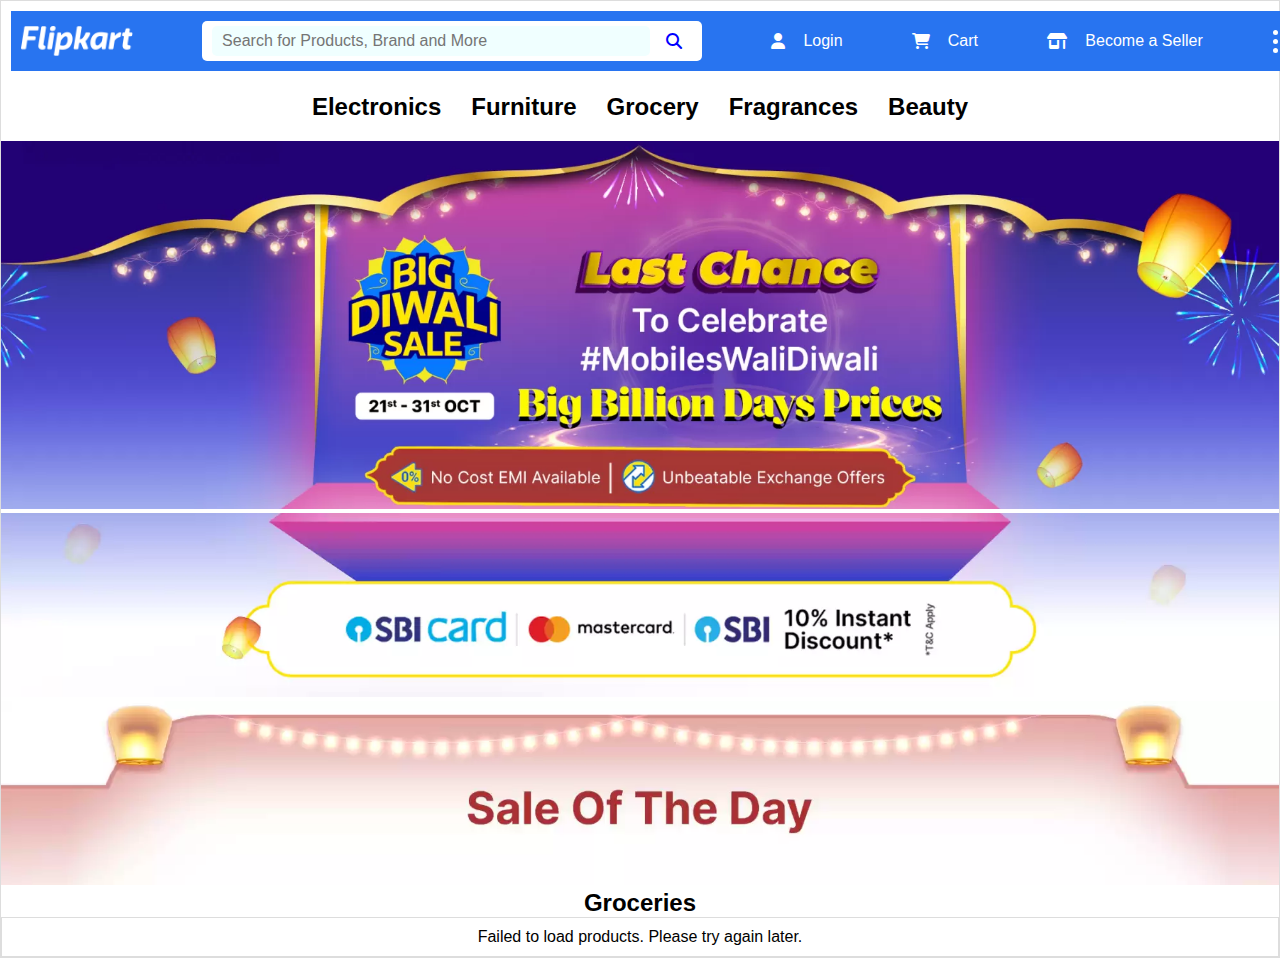
<file: groceries.html>
<!DOCTYPE html>
<html lang="en">
<head>
    <meta charset="UTF-8">
    <meta name="viewport" content="width=device-width, initial-scale=1.0">
    <link rel="stylesheet" href="style.css">
    <link rel="stylesheet" href="https://cdnjs.cloudflare.com/ajax/libs/font-awesome/6.6.0/css/all.min.css">
    <title>Groceries</title>
</head>
<body>
    <style>
        * {
  margin: 0;
  padding: 0;
  box-sizing: border-box;
  font-family: sans-serif;
}
       nav {
  width: 100%;
  background-color: #2874f0;
 
  display: flex;
  align-items: center;
  justify-content: space-between;
  flex-wrap: wrap;
  gap: 10px;
  z-index: 1000;
}

/* === Bar Elements === */
.bar {
  display: flex;
  align-items: center;
  gap: 8px;
  color: #fff;
  font-size: 1rem;
  cursor: pointer;
}

/* === Logo === */
.logo img {
  height: 30px;
  width: auto;
}

/* === Search Box === */
.search-box {
  background-color: #fff;
  border-radius: 5px;
  padding: 5px 10px;
  display: flex;
  align-items: center;
  flex-grow: 1;
  max-width: 500px;
}

.search-box input {
  border: none;
  outline: none;
  padding: 5px 10px;
  font-size: 1rem;
  width: 100%;
}

.search-box i {
  color: blue;
  font-size: 1rem;
  margin-left: 8px;
}

/* === Dots === */
.vertical-dots {
  flex-direction: column;
  gap: 2px;
}

.dot {
  width: 5px;
  height: 5px;
  background-color: #fff;
  border-radius: 50%;
}

/* === Responsive Breakpoints === */
@media (max-width: 992px) {
  nav {
    flex-wrap: wrap;
    justify-content: center;
  }

  .search-box {
    order: 2;
    width: 100%;
    max-width: 600px;
    margin-top: 10px;
  }

  .logo {
    order: 1;
  }

  .nav-item {
    order: 3;
  }
}

@media (max-width: 576px) {
 

  .search-box {
    flex-direction: row;
    width: 100%;
  }

  .nav-item {
    font-size: 0.9rem;
  }

  .bar {
    flex: 1 1 auto;
    justify-content: center;
  }

  .vertical-dots {
    display: none;
  }
}
        i{
            border-radius: 0px;
        }
        .modal-content{
            display: flex;
            gap: 100px;
    
        }
        .button1{
            font-weight: bold;
            width: 200px;
            height: 50px;
            background-color: #ff9f00;
            margin-bottom: 5px;
        }
        .button2{
            font-weight: bold;
            width: 200px;
            height: 50px;
            background-color: #fb641b;
        }
        
    </style>
       <nav>
  <div class="bar logo">
    <img src="flipkart-plus_8d85f4.png" alt="Flipkart">
  </div>

  <div class="bar search-box">
    <input type="text" placeholder="Search for Products, Brand and More">
    <i class="fa-solid fa-magnifying-glass"></i>
  </div>

  <div class="bar nav-item">
    <i class="fa-solid fa-user"></i> Login
  </div>

  <div class="bar nav-item" onclick="cart()">
    <i class="fa-solid fa-cart-shopping"></i> Cart
  </div>

  <div class="bar nav-item">
    <i class="fa-solid fa-shop"></i> Become a Seller
  </div>

  <div class="bar vertical-dots">
    <div class="dot"></div>
    <div class="dot"></div>
    <div class="dot"></div>
  </div>
</nav>
    <br>
    <br>
    <br>
    <br>
    <div class="cate" style="box-shadow: gray;">
        <h1  onclick="el()">Electronics</h1>
        <h1 onclick="fur()">Furniture</h1>
        <h1 onclick="gr()">Grocery</h1>
        <h1 onclick="fr()">Fragrances</h1>
        <h1 onclick="b()">Beauty</h1>
    </div>
    <img src="f111.webp" style="width: 100%;">
    <img src="f22.webp" style="width: 100%;">
    <img src="f33.webp" style="width: 100%;">
    <h1>Groceries</h1>
    <div id="productBody"></div>
    <div id="modal" class="modal" style="display: none;  background-color: #fff; width:100%;  margin-top: 100px;">
 
        <div id="modalContent" style="display:flex; gap: 100px; padding: 200px;"  >
    <div class="1" style="display: flex; flex-direction: column; ">
        <div id="image"></div>
        <button class="button1"><i style="color: #fff;" class="fa-solid fa-cart-shopping"></i> Add To Cart</button>
        <button class="button2"><i style="color: #fff;" class="fa-solid fa-bolt"></i>Buy Now</button>
    </div>
    <div class="2">  
    <h2 id="modalTitle"></h2>
    <p id="modalDescription"></p>
    <p id="modalPrice"></p>
    <p id="modalCategory"></p>
    <p>Discount: <span id="discount"></span></p>
    <p>Rating: <span id="modalrating"></span></p>
    <p>Stock: <span id="modalStock"></span></p>
    <p>Tags: <span id="modaltags"></span></p>
    <p>Brand: <span id="modalbrand"></span></p>
    <p>Dimensions: <span id="modaldimensions"></span></p>
    <button onclick="closeModal()">Close</button></div>
    </div>
</div>
    <script>
        function All(){
            window.location .href="index.html";
        }
        async function getText(url) {
            try {
                let response = await fetch(url);
                let data = await response.json();
                console.log('Fetched data:', data);

                const productBody = document.getElementById("productBody");
                productBody.innerHTML = '';

                data.products.forEach(product => {
                    const div = document.createElement('div');
                    div.className = 'product'; 
                    div.innerHTML = `
                       <div class="product-content" onclick="showDetails(${product.id})">
                            <h4>ID: ${product.id}</h4>
                            <h2>${product.title}</h2>
                            <div class="images">
                                ${product.images.map(image => `<img src="${image}" alt="${product.title}" style="max-width: 100px; max-height: 100px; margin: 5px;">`).join('')}
                            </div>
                            <!-- <p>Description: ${product.description}</p>
                            <h3>Category: ${product.category}</h3> -->
                            <h3>Price: $${product.price}</h3>
                            <h3>Discount: ${product.discountPercentage}%</h3>
                            <!-- <h3>Rating: ${product.rating}</h3>
                            <h3>Stock: ${product.stock}</h3> -->
                            <!-- <button onclick="showDetails(${product.id})">Know More</button>  -->
                        </div>
                    `;
                    productBody.appendChild(div);
                });

            } catch (error) {
                console.error('Error fetching data:', error);
                const productBody = document.getElementById("productBody");
                productBody.innerHTML = '<p>Failed to load products. Please try again later.</p>';
            }
        }

 
        getText("https://dummyjson.com/products/category/groceries");
    </script>
    <script src="script.js"></script>
    
</body>
</html>
</file>
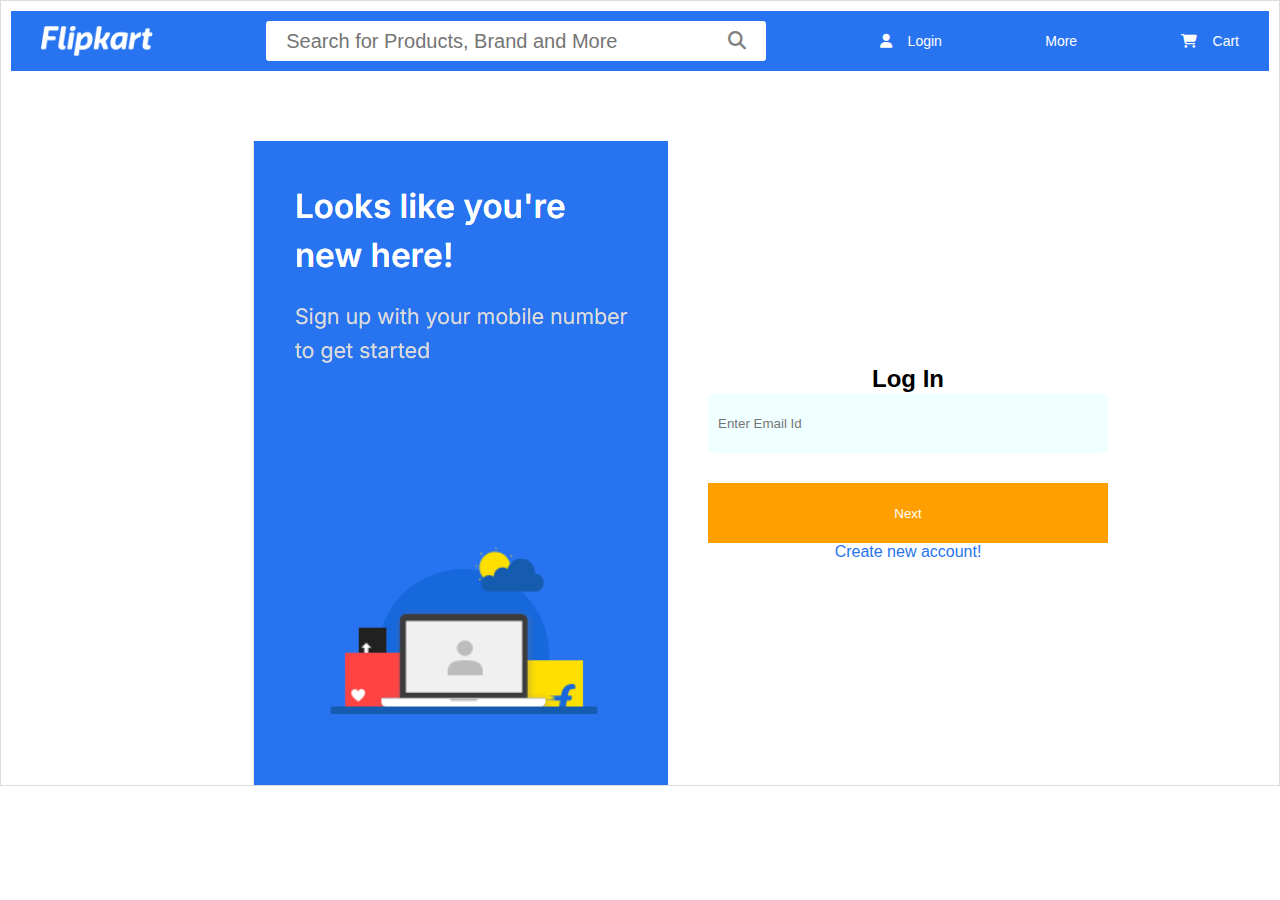
<file: login.html>
<!DOCTYPE html>
<html lang="en">
<head>
    <meta charset="UTF-8">
    <meta name="viewport" content="width=device-width, initial-scale=1.0">
    <link rel="stylesheet" href="style.css">
    <link rel="stylesheet" href="https://cdnjs.cloudflare.com/ajax/libs/font-awesome/6.6.0/css/all.min.css">
    <title>Login</title>
    <style>
        body {
            font-family: Arial, sans-serif;
        }
        button {
            width: 400px;
            height: 60px;
            border: none;
            background-color: #ff9f00;
            cursor: pointer;
        }
        #btn2 {
            display: none;
        }
        #password {
            display: none;
        }
        .login {
            display: flex;
            flex-direction: column; 
            align-items: center; 
        }
      /* === RESET === */
* {
  margin: 0;
  padding: 0;
  box-sizing: border-box;
  font-family: 'Segoe UI', sans-serif;
}

/* === NAVBAR STYLES === */
nav {
  background-color: #2874f0;
  display: flex;
  align-items: center;
  justify-content: space-between;
  padding: 10px 20px;
  flex-wrap: wrap;
}

/* === LOGO === */
nav img {
  height: 30px;
  cursor: pointer;
}

/* === SEARCH BAR === */
.barr {
  display: flex;
  align-items: center;
  background-color: #fff;
  border-radius: 3px;
  padding: 5px 10px;
  max-width: 500px;
  flex: 1;
  margin: 0 20px;
}

.barr input {
  border: none;
  outline: none;
  font-size: 16px;
  background: transparent;
  flex: 1;
}

.barr i {
  color: gray;
  margin-left: 10px;
}

/* === MENU ITEMS === */
.bar {
  display: flex;
  align-items: center;
  color: #fff;
  font-size: 14px;
  gap: 6px;
  margin: 5px 10px;
  cursor: pointer;
}

/* === RESPONSIVE === */
@media (max-width: 768px) {
  nav {
    flex-direction: column;
    align-items: flex-start;
    padding: 10px;
  }

  .barr {
    width: 100%;
    margin: 10px 0;
  }

  .bar {
    width: 100%;
    justify-content: flex-start;
    font-size: 16px;
  }
}

@media (max-width: 480px) {
  .barr input {
    font-size: 14px;
  }

  .bar {
    font-size: 13px;
  }
}

        .alert {
            color: red;
            display: none;
        }
        .input {
            width: 400px;
            height: 60px;
            border-color: gray;
            margin-bottom: 30px;
        }
    </style>
</head>
<body>
    <nav style="background-color: #2874f0;">
        <div class="bar"><img src="flipkart-plus_8d85f4.png"></div>
        <div style="background-color: #fff; border-radius: 3px;" class="barr">
            <input placeholder="Search for Products, Brand and More" style="font-size: 20px;">
            <i class="fa-solid fa-magnifying-glass" style="color: gray;"></i>
        </div>
        <div style="color: #fff; border-radius: 3px;" class="bar"><i class="fa-solid fa-user"></i> Login</div>
        <div class="bar" style="color: #fff;">More</div>
        <div style="color: #fff;" class="bar"><i class="fa-solid fa-cart-shopping"></i> Cart</div>
    </nav>
<div class="log" style="margin-top: 70px; display:flex; gap:40px; margin-left: 252px; align-items: center;">
    <img src="Screenshot 2024-10-25 233557.png">
    <div class="login">
        <h1>Log In</h1>
        <input id="email" class="input" placeholder="Enter Email Id" required>
        <p id="alert" class="alert">Enter a valid email address</p>
        <input id="password" class="input" placeholder="Enter Password" required>
        <p id="alertt" class="alert">Enter correct password</p>
        <button id="btn1" onclick="log()">Next</button>
        <button id="btn2" onclick="next()">Log in</button>
        <p onclick="reverse()" style="color:#2874f0;">Create new account!</p>
    </div>
    </div>

    <script>
        function log() {
            const email = document.getElementById('email').value.trim();
            const emailPattern = /^[^\s@]+@[^\s@]+\.[^\s@]+$/;
            const alert = document.getElementById('alert');

            if (!emailPattern.test(email)) {
                alert.style.display = 'block';
                return;
            }

            const storedUsers = JSON.parse(localStorage.getItem('userData')) || [];
            const user = storedUsers.find(user => user.email === email);

            if (user) {
                alert.style.display = 'none'; // Hide alert if email is valid
                document.getElementById('password').style.display = 'block';
                document.getElementById('btn2').style.display = 'block'; 
                document.getElementById('email').style.display = 'none';
                document.getElementById('btn1').style.display = 'none';
            } else {
                alert.style.display = 'block';
                alert.textContent = 'Email not found!';
            }

            document.getElementById('email').value = ''; 
        }

        function next() {
            const email = document.getElementById('email').value.trim();
            const password = document.getElementById('password').value.trim();
            const storedUsers = JSON.parse(localStorage.getItem('userData')) || [];
            const userr = storedUsers.find(userr => userr.password === password);
            const alert = document.getElementById('alertt');

            if (userr && userr.password === password) {
                alert.style.display = 'none'; 
                window.location.href = 'index.html'; 
            } else {
                alert.style.display = 'block'; 
            }

            document.getElementById('password').value = ''; 
        }

       
    </script>
    <script src="script.js"></script>
</body>
</html>
</file>
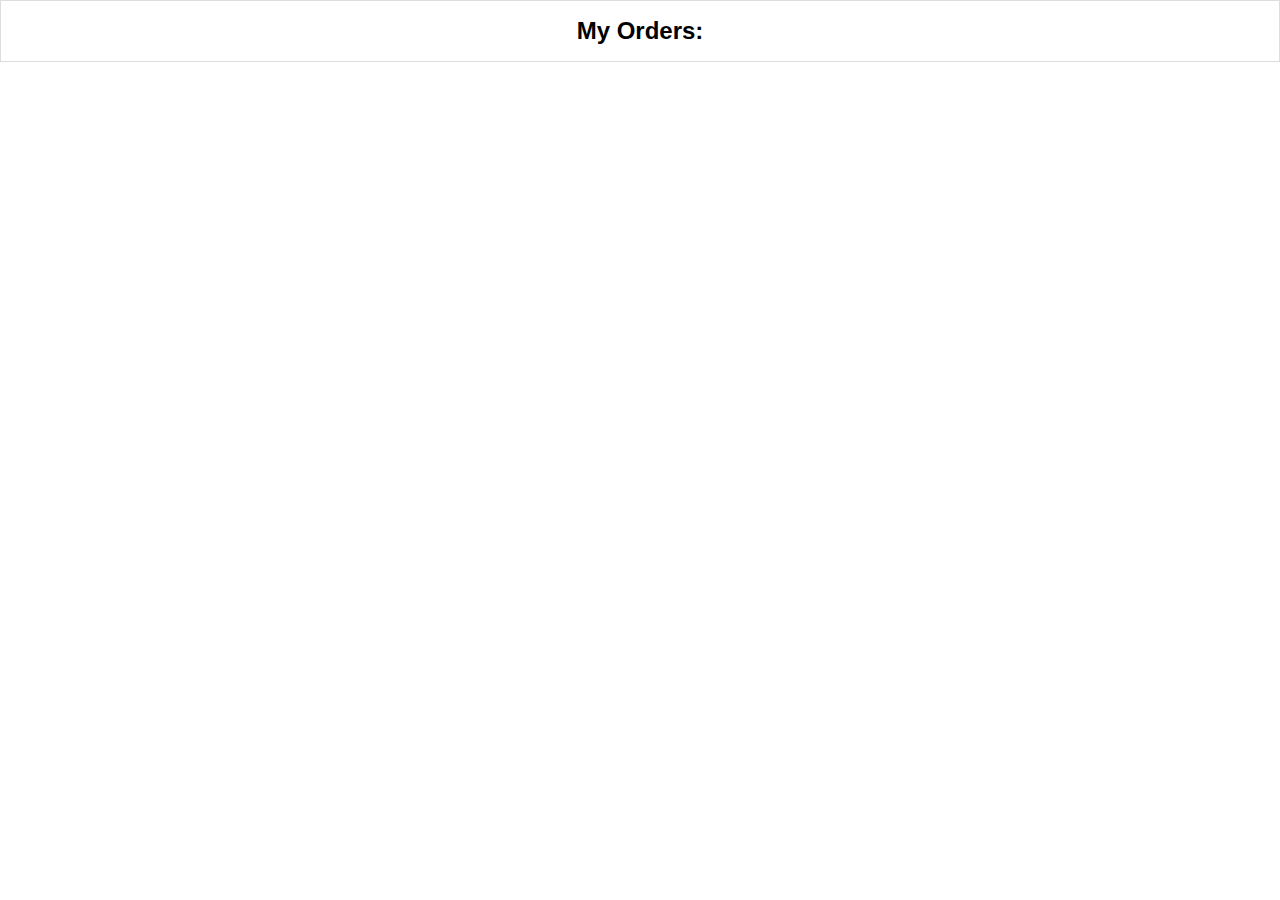
<file: order.html>
<!DOCTYPE html>
<html lang="en">
<head>
    <meta charset="UTF-8">
    <meta name="viewport" content="width=device-width, initial-scale=1.0">
    <title>Document</title>
    <link rel="stylesheet" href="style.css">
</head>
<body>
    <div id="navbar" class="navbar">
        <h1> My Orders:</h1>
    </div>  
</body>
</html>
</file>
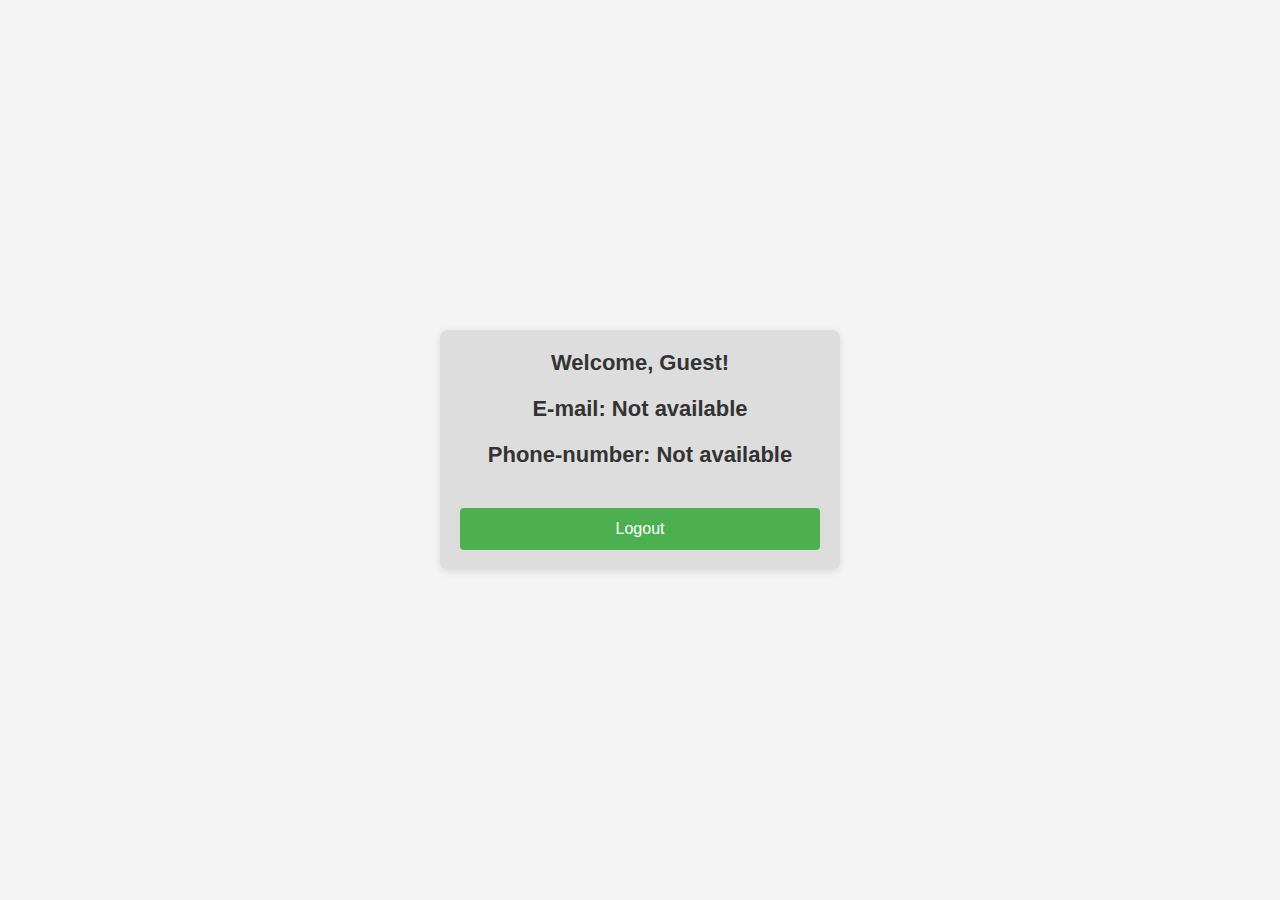
<file: profile.html>
<!DOCTYPE html>
<html lang="en">
<head>
    <meta charset="UTF-8">
    <meta name="viewport" content="width=device-width, initial-scale=1.0">
    <title>User Profile</title>
</head>

<style>
 /* === RESET + BASE === */
* {
  margin: 0;
  padding: 0;
  box-sizing: border-box;
}

body {
  font-family: Arial, sans-serif;
  display: flex;
  flex-direction: column;
  align-items: center;
  justify-content: center;
  min-height: 100vh;
  background-color: #f4f4f4;
  padding: 20px;
}

/* === PROFILE CONTAINER === */
.profile-container {
  background: #ddd;
  padding: 20px;
  border-radius: 8px;
  box-shadow: 0 2px 8px rgba(0,0,0,0.1);
  width: 100%;
  max-width: 400px;
  text-align: center;
}

h3 {
  margin-bottom: 20px;
  font-size: 22px;
  color: #333;
}

/* === USER INFO STYLES === */
.info {
  margin-bottom: 10px;
  font-size: 16px;
  color: #333;
}

#usernameDisplay {
  font-weight: bold;
  font-size: 18px;
  margin-bottom: 10px;
}

/* === BUTTON === */
.button {
  margin-top: 20px;
  padding: 12px;
  background-color: #4CAF50;
  color: white;
  border: none;
  border-radius: 4px;
  cursor: pointer;
  width: 100%;
  font-size: 16px;
  transition: background-color 0.3s ease;
}

.button:hover {
  background-color: #45a049;
}

/* === RESPONSIVE MEDIA QUERIES (optional if needed) === */
@media (max-width: 480px) {
  .profile-container {
    padding: 15px;
  }

  .button {
    padding: 10px;
    font-size: 15px;
  }

  .info {
    font-size: 15px;
  }

  h3 {
    font-size: 20px;
  }
}

</style>
<div class="profile-container">
  <div id="usernameDisplay">John Doe</div>
  <div id="userEmail" class="info">johndoe@example.com</div>
  <div id="userPhone" class="info">+91 9876543210</div>
  <button class="button" onclick="logout()">Logout</button>
</div>


<script>

   
    function logout() {
        const userData = localStorage.getItem('userData');
        const usernameDisplay = document.getElementById('usernameDisplay');
        const userEmail = document.getElementById('userEmail');
        const userPhone = document.getElementById('userPhone');
        
        const sessionData = userData ? JSON.parse(userData) : null;

        usernameDisplay.innerHTML = '';
        userEmail.innerHTML = '';
        userPhone.innerHTML = '';
        usernameDisplay.innerHTML = '<h3>You have been logged out.</h3><h3>Please log in again.</h3>';
        
        setTimeout(() => {
            window.location.href = 'login.html'; 
        }, 2000); 
    }
    

    function displayUsername() {
        const userData = localStorage.getItem('userData');
        const sessionData = userData ? JSON.parse(userData) : null;
        if (sessionData && sessionData.length > 0) {
            const user = sessionData[0]; 
            const userName = user.username;
            const email = user.email;
            const phone = user.phone;
    
            const usernameDisplay = document.getElementById('usernameDisplay');
            usernameDisplay.innerHTML = `<h3>Welcome, ${userName}!</h3>`;
            
            const useremail = document.getElementById('userEmail');
            useremail.innerHTML = `<h3>E-mail: ${email}</h3>`;

            const userPhone = document.getElementById('userPhone');
            userPhone.innerHTML = `<h3> Phone-number: ${phone}</h3>`;
        } else {
            const usernameDisplay = document.getElementById('usernameDisplay');
            usernameDisplay.innerHTML = `<h3>Welcome, Guest!</h3>`;
            
            const useremail = document.getElementById('userEmail');
            useremail.innerHTML = `<h3>E-mail: Not available</h3>`;

            const userPhone = document.getElementById('userPhone');
            userPhone.innerHTML = `<h3> Phone-number: Not available</h3>`;
        }
    }
    
    displayUsername()

    
    

</script>
    <script src="script.js"></script>
</body>
</html>
</file>
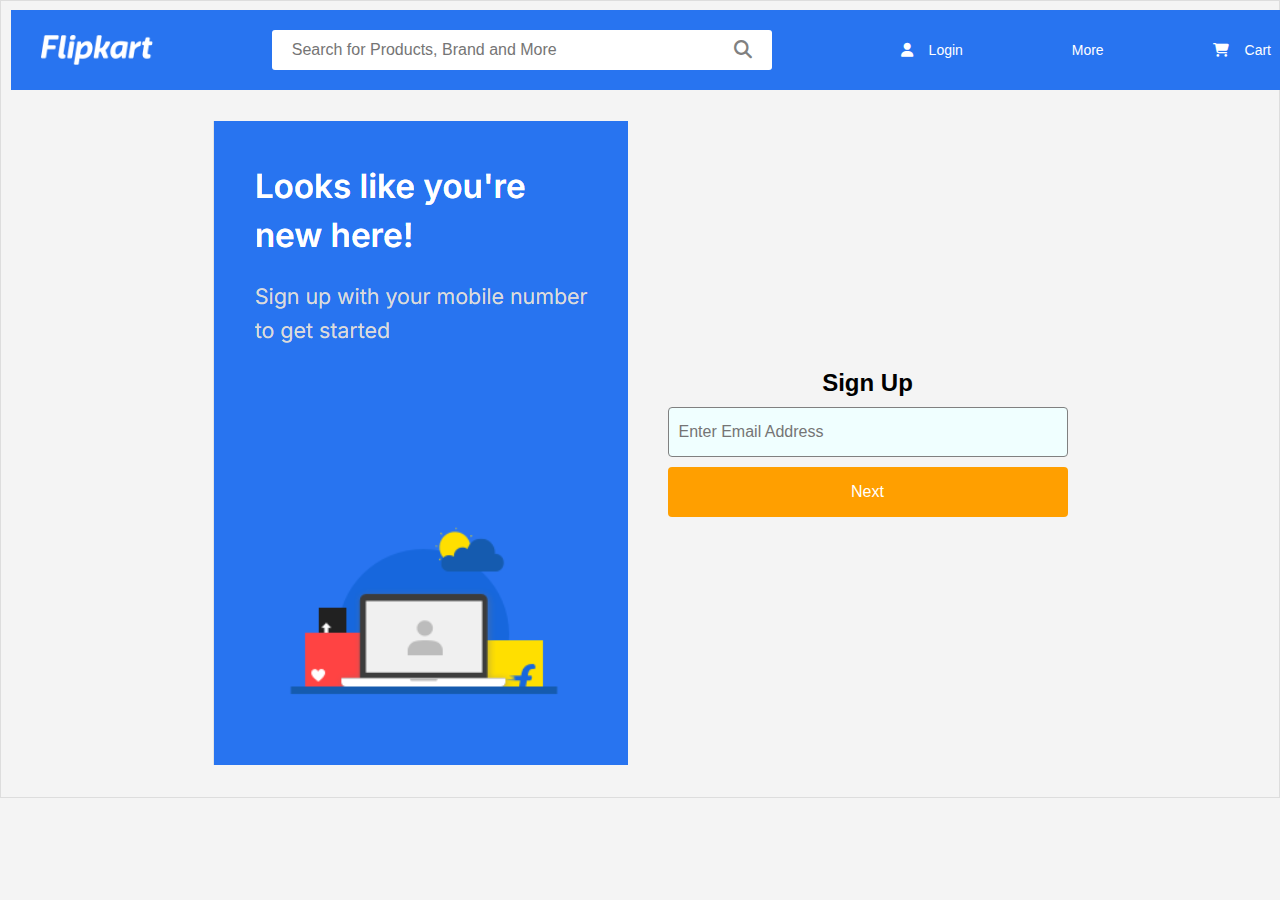
<file: signup.html>
<!DOCTYPE html>
<html lang="en">
<head>
    <meta charset="UTF-8">
    <meta name="viewport" content="width=device-width, initial-scale=1.0">
    <link rel="stylesheet" href="style.css">
    <link rel="stylesheet" href="https://cdnjs.cloudflare.com/ajax/libs/font-awesome/6.6.0/css/all.min.css">
    <title>Sign Up</title>
    <style>
/* === Base Reset === */
* {
  margin: 0;
  padding: 0;
  box-sizing: border-box;
  font-family: 'Segoe UI', sans-serif;
}

body {
  background-color: #f4f4f4;
  padding-top: 70px;
}

/* === Navbar === */
nav {
  background-color: #2874f0;
  display: flex;
  align-items: center;
  justify-content: space-between;
  padding: 10px 20px;
  flex-wrap: wrap;
  position: fixed;
  top: 0;
  width: 100%;
  z-index: 1000;
}

nav img {
  height: 30px;
  cursor: pointer;
}

.barr {
  display: flex;
  align-items: center;
  background-color: #fff;
  border-radius: 3px;
  padding: 5px 10px;
  flex-grow: 1;
  max-width: 500px;
  margin: 10px 20px;
}

.barr input {
  border: none;
  outline: none;
  font-size: 16px;
  flex-grow: 1;
  background: transparent;
}

.barr i {
  color: gray;
  margin-left: 10px;
}

.bar {
  display: flex;
  align-items: center;
  color: #fff;
  gap: 6px;
  font-size: 14px;
  cursor: pointer;
  margin-left: 10px;
}

/* === Signup Layout === */
.sign {
  display: flex;
  flex-wrap: wrap;
  justify-content: center;
  align-items: center;
  gap: 40px;
  padding: 2rem;

}

.signup {
  display: flex;
  flex-direction: column;
  align-items: center;
  gap: 10px;
  max-width: 400px;
  width: 100%;
}

.input {
  width: 100%;
  height: 50px;
  border: 1px solid gray;
  border-radius: 4px;
  padding: 10px;
  font-size: 1rem;
}

.alert {
  color: red;
  font-size: 14px;
  text-align: left;
  width: 100%;
}

/* === Success Alert Box === */
.success-alert {
  font-size: 18px;
  font-weight: bold;
  display: none;
  background-color: #a7bbdc;
  color: #fff;
  padding: 20px;
  border: 1px solid #a7bbdc;
  border-radius: 5px;
  text-align: center;
  flex-direction: column;
  width: 100%;
  max-width: 400px;
}

.success-alert button {
  margin-top: 20px;
  width: 150px;
  background-color: #2874f0;
  color: white;
  padding: 10px;
  border: none;
  border-radius: 4px;
}

/* === Buttons === */
button {
  width: 100%;
  height: 50px;
  background-color: #ff9f00;
  color: white;
  font-size: 16px;
  border: none;
  border-radius: 4px;
  cursor: pointer;
}

button:hover {
  background-color: #f08800;
}

/* === Input Visibility Control === */
#email, #phone, #username, #password {
  display: none;
}

#email {
  display: block;
}

#btn2, #btn3, #btn4 {
  display: none;
}

/* === Responsive Breakpoints === */
@media (max-width: 768px) {
  nav {
    flex-direction: column;
    align-items: flex-start;
  }

  .barr {
    width: 100%;
    margin: 10px 0;
  }

  .bar {
    margin-left: 0;
    padding: 6px 0;
    width: 100%;
    justify-content: flex-start;
  }

  .sign {
    flex-direction: column;
    padding: 1rem;
  }

  .signup {
    margin-top: 0;
  }

  .input,
  button,
  .success-alert {
    width: 100%;
  }
}

@media (max-width: 480px) {
  .barr input {
    font-size: 14px;
  }

  .bar {
    font-size: 13px;
  }

  .signup h1 {
    font-size: 1.5rem;
  }
}

    </style>
</head>
<body>
    <nav>
  <div class="bar"><img src="flipkart-plus_8d85f4.png" alt="Logo"></div>

  <div class="barr">
    <input placeholder="Search for Products, Brand and More">
    <i class="fa-solid fa-magnifying-glass"></i>
  </div>

  <div class="bar" onclick="redirectToLogin()">
    <i class="fa-solid fa-user"></i> Login
  </div>

  <div class="bar">More</div>

  <div class="bar">
    <i class="fa-solid fa-cart-shopping"></i> Cart
  </div>
</nav>

    <br>
    <div class="sign" >
        <img src="Screenshot 2024-10-25 233557.png">
        <div class="signup">
            <h1 id="hedng">Sign Up</h1>
            <input class="input" type="email" id="email" placeholder="Enter Email Address" required>
            <p id="alert" class="alert" style="display: none;">Enter a valid Email Address!</p>
            <input class="input" type="number" id="phone" placeholder="Enter Phone Number" required>
            <p id="phoneAlert" class="alert" style="display: none;">Enter a valid Phone Number!</p>
            <input class="input" id="username" placeholder="Create Username" required>
            <p id="usernameAlert" class="alert" style="display: none;"></p>
            <input class="input" type="password" id="password" placeholder="Create Password" required>
            <p id="passwordAlert" class="alert" style="display: none;">Password must be at least 8 characters long!</p>
            <button id="btn1">Next</button>
            <button id="btn2">Next</button>
            <button id="btn3">Next</button>
            <button id="btn4">Next</button>
            <div id="successAlert" class="success-alert">
                Data saved successfully!
                <br>
                <button onclick="redirectToLogin()" id="dis" style="margin-left: 120px ;">Login</button>
            </div>
        </div>
    </div>

    <script>
        document.getElementById('btn1').addEventListener('click', Next1);
        document.getElementById('btn2').addEventListener('click', Next2);
        document.getElementById('btn3').addEventListener('click', Next3);
        document.getElementById('btn4').addEventListener('click', Next4);

        function getUserData() {
            const data = localStorage.getItem('userData');
            return data ? JSON.parse(data) : [];
        }

        function saveUserData(userData) {
            localStorage.setItem('userData', JSON.stringify(userData));
        }

        function toggleDisplay(hideId, showId, hideBtnId, showBtnId) {
            document.getElementById(hideId).style.display = 'none';
            document.getElementById(showId).style.display = 'block';
            document.getElementById(hideBtnId).style.display = 'none';
            document.getElementById(showBtnId).style.display = 'block';
        }

        function Next1() {
            const emailInput = document.getElementById('email').value;
            const emailPattern = /^[^\s@]+@[^\s@]+\.[^\s@]+$/;
            const alertDiv = document.getElementById('alert');

            if (!emailPattern.test(emailInput)) {
                alertDiv.style.display = 'block'; // Show email alert
            } else {
                alertDiv.style.display = 'none'; // Hide email alert
                const userData = getUserData();
                const existingEmail = userData.find(user => user.email === emailInput);

                if (existingEmail) {
                    showAlert(alertDiv, 'Email already exists!');
                } else {
                    userData.push({ email: emailInput }); // Add new user object
                    saveUserData(userData);
                    toggleDisplay('email', 'phone', 'btn1', 'btn2');
                }
            }
        }

        function Next2() {
            const phoneInput = document.getElementById('phone').value;
            const phonePattern = /^\d{10}$/;
            const phoneAlert = document.getElementById('phoneAlert');

            if (!phonePattern.test(phoneInput)) {
                phoneAlert.style.display = 'block'; // Show phone alert
            } else {
                phoneAlert.style.display = 'none'; // Hide phone alert
                const userData = getUserData();
                const lastUser = userData[userData.length - 1];

                if (lastUser.phone) {
                    showAlert(phoneAlert, 'Phone number already exists!');
                } else {
                    lastUser.phone = phoneInput; // Save phone to last user
                    saveUserData(userData);
                    toggleDisplay('phone', 'username', 'btn2', 'btn3');
                }
            }
        }

        function Next3() {
            const usernameInput = document.getElementById('username').value;
            const usernameAlert = document.getElementById('usernameAlert');
            const userData = getUserData();
            const lastUser = userData[userData.length - 1];

            if (usernameInput.trim() === '') {
                usernameAlert.innerText = 'Username cannot be empty!';
                usernameAlert.style.display = 'block';
            } else if (userData.find(user => user.username === usernameInput)) {
                usernameAlert.innerText = 'Username already exists!';
                usernameAlert.style.display = 'block';
            } else {
                usernameAlert.style.display = 'none'; // Hide username alert
                lastUser.username = usernameInput; // Save username to last user
                saveUserData(userData);
                toggleDisplay('username', 'password', 'btn3', 'btn4');
            }
        }

        function Next4() {
            const passwordInput = document.getElementById('password').value;
            const passwordAlert = document.getElementById('passwordAlert');
            const successAlert = document.getElementById('successAlert');
            const userData = getUserData();
            const lastUser = userData[userData.length - 1];

            if (passwordInput.length < 8) {
                passwordAlert.style.display = 'block'; // Show password alert
                passwordAlert.textContent = 'Password must be at least 8 characters long.'; // Provide feedback
            } else {
                passwordAlert.style.display = 'none'; // Hide password alert
                lastUser.password = passwordInput; // Save password to last user
                saveUserData(userData);
                document.querySelectorAll('.input').forEach(input => input.style.display = 'none');
                document.querySelectorAll('button').forEach(button => button.style.display = 'none');
                document.getElementById('dis').style.display = 'block';
                document.getElementById('hedng').style.display = 'none';
                successAlert.style.display = 'block'; // Show success alert
            }
        }

        function showAlert(alertDiv, message) {
            alertDiv.innerText = message;
            alertDiv.style.display = 'block';
        }

        
    </script>
    <script src="script.js"></script>
</body>
</html>
</file>
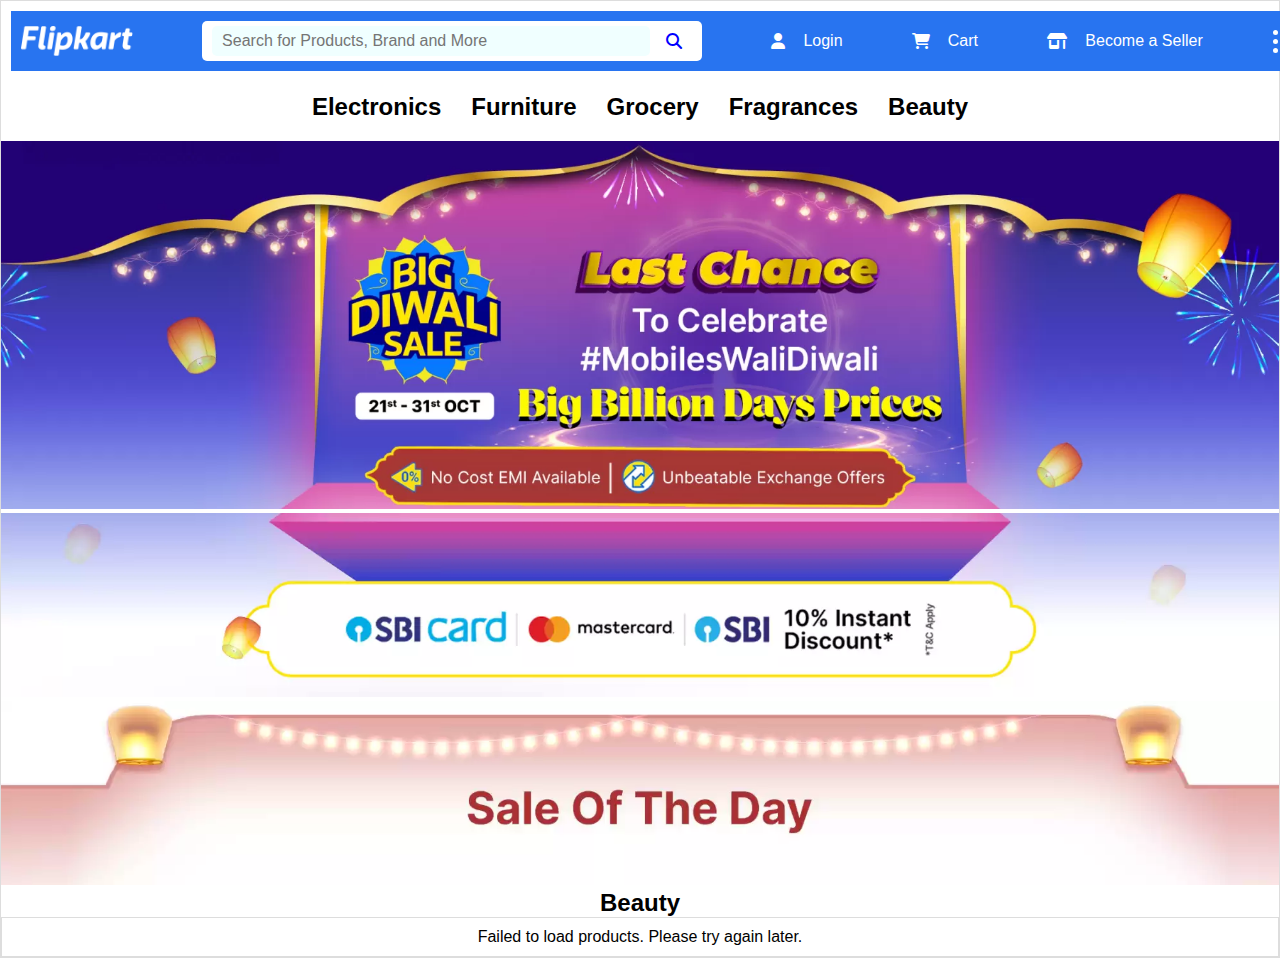
<file: smart.html>
<!DOCTYPE html>
<html lang="en">
<head>
    <meta charset="UTF-8">
    <meta name="viewport" content="width=device-width, initial-scale=1.0">
    <link rel="stylesheet" href="style.css">
    <link rel="stylesheet" href="https://cdnjs.cloudflare.com/ajax/libs/font-awesome/6.6.0/css/all.min.css">
    <title>Smartphones</title>
</head>
<body>
    <style>
        * {
  margin: 0;
  padding: 0;
  box-sizing: border-box;
  font-family: sans-serif;
}
   nav {
  width: 100%;
  background-color: #2874f0;
 
  display: flex;
  align-items: center;
  justify-content: space-between;
  flex-wrap: wrap;
  gap: 10px;
  z-index: 1000;
}

/* === Bar Elements === */
.bar {
  display: flex;
  align-items: center;
  gap: 8px;
  color: #fff;
  font-size: 1rem;
  cursor: pointer;
}

/* === Logo === */
.logo img {
  height: 30px;
  width: auto;
}

/* === Search Box === */
.search-box {
  background-color: #fff;
  border-radius: 5px;
  padding: 5px 10px;
  display: flex;
  align-items: center;
  flex-grow: 1;
  max-width: 500px;
}

.search-box input {
  border: none;
  outline: none;
  padding: 5px 10px;
  font-size: 1rem;
  width: 100%;
}

.search-box i {
  color: blue;
  font-size: 1rem;
  margin-left: 8px;
}

/* === Dots === */
.vertical-dots {
  flex-direction: column;
  gap: 2px;
}

.dot {
  width: 5px;
  height: 5px;
  background-color: #fff;
  border-radius: 50%;
}

/* === Responsive Breakpoints === */
@media (max-width: 992px) {
  nav {
    flex-wrap: wrap;
    justify-content: center;
  }

  .search-box {
    order: 2;
    width: 100%;
    max-width: 600px;
    margin-top: 10px;
  }

  .logo {
    order: 1;
  }

  .nav-item {
    order: 3;
  }
}

@media (max-width: 576px) {
 

  .search-box {
    flex-direction: row;
    width: 100%;
  }

  .nav-item {
    font-size: 0.9rem;
  }

  .bar {
    flex: 1 1 auto;
    justify-content: center;
  }

  .vertical-dots {
    display: none;
  }
}
    i{
        border-radius: 0px;
    }
    .modal-content{
        display: flex;
        gap: 100px;

    }
   
    
</style>
     <nav>
  <div class="bar logo">
    <img src="flipkart-plus_8d85f4.png" alt="Flipkart">
  </div>

  <div class="bar search-box">
    <input type="text" placeholder="Search for Products, Brand and More">
    <i class="fa-solid fa-magnifying-glass"></i>
  </div>

  <div class="bar nav-item">
    <i class="fa-solid fa-user"></i> Login
  </div>

  <div class="bar nav-item" onclick="cart()">
    <i class="fa-solid fa-cart-shopping"></i> Cart
  </div>

  <div class="bar nav-item">
    <i class="fa-solid fa-shop"></i> Become a Seller
  </div>

  <div class="bar vertical-dots">
    <div class="dot"></div>
    <div class="dot"></div>
    <div class="dot"></div>
  </div>
</nav>
    <br>
    <br>
    <br>
    <br>
    <div class="cate" style="box-shadow: gray;">
        <h1 onclick="el()">Electronics</h1>
        <h1 onclick="fur()">Furniture</h1>
        <h1 onclick="gr()">Grocery</h1>
        <h1 onclick="fr()">Fragrances</h1>
        <h1 onclick="b()">Beauty</h1>
    </div>
    <img src="f111.webp" style="width: 100%;">
    <img src="f22.webp" style="width: 100%;">
    <img src="f33.webp" style="width: 100%;">
    <h1>Beauty</h1>
    <div id="productBody"></div>
    <div id="modal" class="modal" style="display: none;  background-color: #fff; width:100%;  margin-top: 100px;">
 
        <div id="modalContent" style="display:flex; gap: 100px; padding: 200px;"  >
    <div class="1" style="display: flex; flex-direction: column; ">
        <div id="image"></div>
        <button class="button1"><i style="color: #fff;" class="fa-solid fa-cart-shopping"></i> Add To Cart</button>
        <button class="button2"><i style="color: #fff;" class="fa-solid fa-bolt"></i>Buy Now</button>
    </div>
    <div class="2">  
    <h2 id="modalTitle"></h2>
    <p id="modalDescription"></p>
    <p id="modalPrice"></p>
    <p id="modalCategory"></p>
    <p>Discount: <span id="discount"></span></p>
    <p>Rating: <span id="modalrating"></span></p>
    <p>Stock: <span id="modalStock"></span></p>
    <p>Tags: <span id="modaltags"></span></p>
    <p>Brand: <span id="modalbrand"></span></p>
    <p>Dimensions: <span id="modaldimensions"></span></p>
    <button onclick="closeModal()">Close</button></div>
    </div>
</div>
    <script>
        async function getText(url) {
            try {
                let response = await fetch(url);
                let data = await response.json();
                console.log('Fetched data:', data);

                const productBody = document.getElementById("productBody");
                productBody.innerHTML = '';

                data.products.forEach(product => {
                    const div = document.createElement('div');
                    div.className = 'product'; 
                    div.innerHTML = `
                        <div class="product-content" onclick="showDetails(${product.id})">
                            <h4>ID: ${product.id}</h4>
                            <h2>${product.title}</h2>
                            <div class="images">
                                ${product.images.map(image => `<img src="${image}" alt="${product.title}" style="max-width: 100px; max-height: 100px; margin: 5px;">`).join('')}
                            </div>
                            <!-- <p>Description: ${product.description}</p>
                            <h3>Category: ${product.category}</h3> -->
                            <h3>Price: $${product.price}</h3>
                            <h3>Discount: ${product.discountPercentage}%</h3>
                            <!-- <h3>Rating: ${product.rating}</h3>
                            <h3>Stock: ${product.stock}</h3> -->
                            <!-- <button onclick="showDetails(${product.id})">Know More</button>  -->
                        </div>
                    `;
                    productBody.appendChild(div);
                });

            } catch (error) {
                console.error('Error fetching data:', error);
                const productBody = document.getElementById("productBody");
                productBody.innerHTML = '<p>Failed to load products. Please try again later.</p>';
            }
        }


        getText("https://dummyjson.com/products/category/beauty");
    </script>
    <script src="script.js"></script>
    
</body>
</html>
</file>
<file: style.css>
/* Base Styles */
body {
    border: 1px solid #ddd;
    background-color: #fff;
    margin: 0;
    font-family: Arial, sans-serif;
}

/* Product Grid */
#productBody {
    display: flex;
    flex-wrap: wrap;
    gap: 10px;
    border: 1px solid #ddd;
    background-color: #fff;
    justify-content: center;
    padding: 10px;
}

/* Button Reset */
button {
    border: none;
    color: #fff;
    cursor: pointer;
}

/* Product Card */
.product {
    border: 1px solid #ddd;
    border-radius: 5px;
    padding: 10px;
    width: 100%;
    max-width: 345px;
    box-shadow: 0 2px 5px rgba(0, 0, 0, 0.1);
    background-color: #fff;
    box-sizing: border-box;
}

/* Content Layout */
.product-content {
    display: flex;
    flex-direction: column;
    align-items: center;
}

/* Image Grid */
.images {
    display: flex;
    flex-wrap: wrap;
    justify-content: center;
}

/* Header */
h1 {
    display: flex;
    justify-content: center;
    font-size: 1.5rem;
}

/* Modal */
.modal {
    display: none;
    position: fixed;
    z-index: 1;
    left: 0;
    top: 0;
    width: 100%;
    height: 100%;
    overflow: auto;
    background-color: rgba(0, 0, 0, 0.4);
}

.modal-content {
    background-color: #fff;
    margin: 10% auto;
    padding: 20px;
    border: 1px solid #ddd;
    width: 90%;
    max-width: 600px;
}

.close {
    color: black;
    float: right;
    font-size: 28px;
    font-weight: bold;
}

.close:hover {
    color: red;
    cursor: pointer;
}

/* Navigation */
nav {
    margin: 10px;
    display: flex;
    flex-wrap: wrap;
    gap: 20px;
    font-size: 18px;
    align-items: center;
    background-color: #fff;
    padding: 10px;
}

/* Icons */
i {
    margin-right: 10px;
}

/* Dot Indicator */
.dot {
    width: 6px;
    height: 6px;
    background-color: #333;
    border-radius: 50%;
    margin: 1px;
}

/* Input Field */
input {
    border-radius: 5px;
    width: 100%;
    max-width: 560px;
    height: 30px;
    border: none;
    background-color: azure;
    padding: 5px 10px;
}

/* Categories Row */
.cat {
    
    flex-wrap: wrap;
    align-items: center;
    gap: 20px;
    justify-content: center;
   

}

.beauty {
    display: flex;
    flex-direction: column;
    align-items: center;
    cursor: pointer;
}

/* Images */
img:hover {
    cursor: pointer;
}

/* Dropdown */
select {
    height: 40px;
    border: none;
    background-color: #2874f0;
    color: #fff;
    border-radius: 3px;
    padding: 0 10px;
}

/* Category Items */
.cate {
    width: 100%;
    display: flex;
    flex-wrap: wrap;
    gap: 30px;
    align-items: center;
    font-size: 14px;
    margin-bottom: 20px;
    margin-top: -60px;
    justify-content: center;
   
}

.cate:hover {
    cursor: pointer;
}

/* Hover Effect */
.on:hover {
    color: red;
    cursor: pointer;
}

/* Buttons */
.button1,
.button2,
.button3 {
    font-weight: bold;
    width: 100%;
    max-width: 200px;
    height: 50px;
    margin-bottom: 5px;
    color: #fff;
    border: none;
}

.button1 {
    background-color: #ff9f00;
}

.button2,
.button3 {
    background-color: #fb641b;
}

/* Spinner */
.spinner {
    border: 4px solid #f3f3f3;
    border-top: 4px solid #3498db;
    border-radius: 50%;
    width: 40px;
    height: 40px;
    animation: spin 1s linear infinite;
    display: none;
    margin: 20px auto;
}

@keyframes spin {
    0% { transform: rotate(0deg); }
    100% { transform: rotate(360deg); }
}

/* Image Container with Spinner */
.image-container {
    position: relative;
    display: inline-block;
    max-width: 100px;
    max-height: 100px;
    margin: 5px;
}

.image-spinner {
    position: absolute;
    top: 50%;
    left: 20%;
    transform: translate(-50%, -50%);
    display: block;
}

.image-container img {
    display: block;
    max-width: 100%;
}

/* Responsive Design */
@media (max-width: 768px) {
    nav {
        flex-direction: column;
        align-items: flex-start;
    }

    .cat {
        margin: 20px;
        gap: 20px;
        flex-direction: column;
    }

    .cate {
        gap: 15px;
        font-size: 12px;
        
    }

    .product {
        width: 100%;
        max-width: 100%;
    }

    input {
        width: 100%;
        max-width: 100%;
    }

    .modal-content {
        width: 90%;
        padding: 15px;
    }

    h1 {
        font-size: 1.2rem;
    }

    .button1,
    .button2,
    .button3 {
        width: 100%;
        max-width: 100%;
    }
}
</file>
